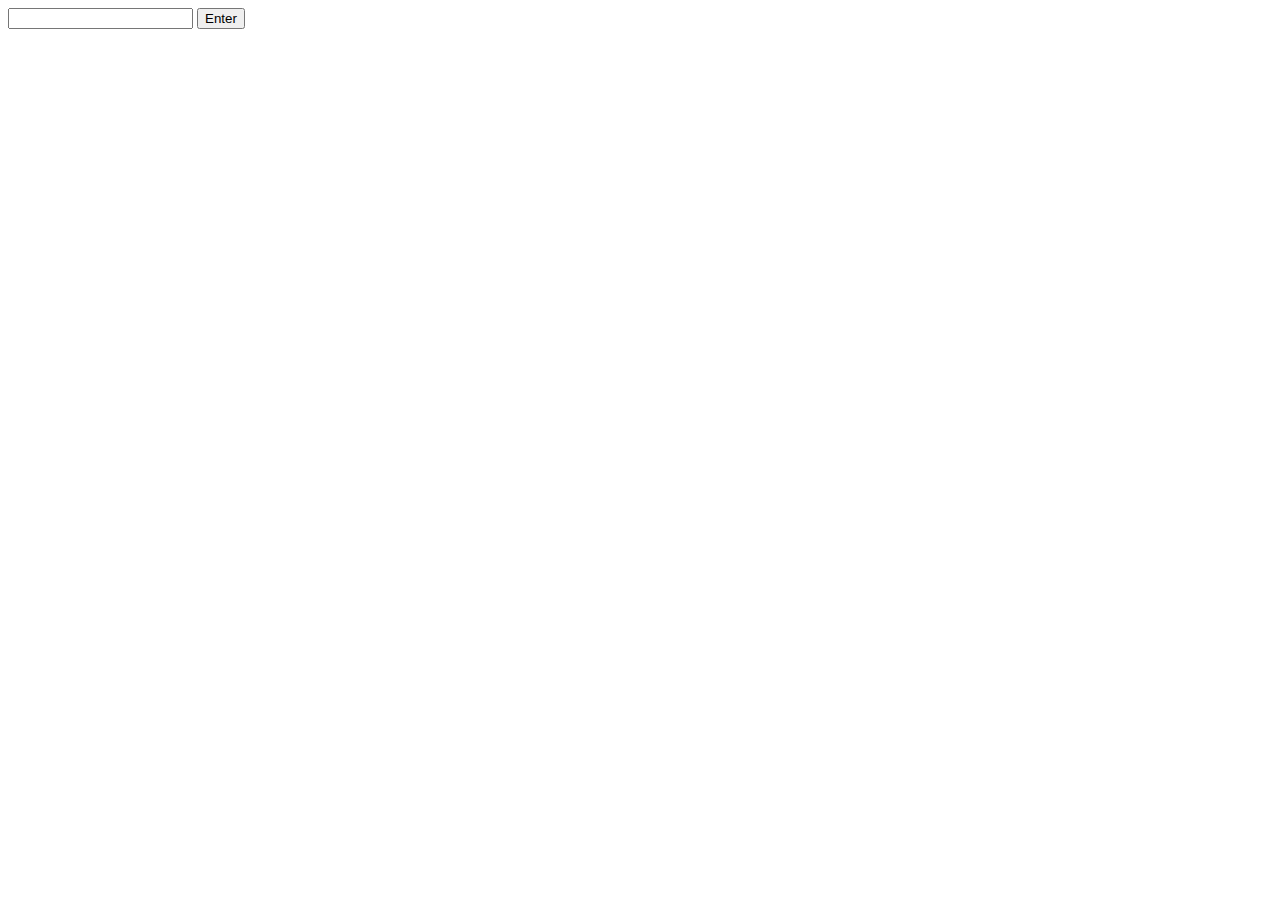
<file: index.html>
<!DOCTYPE html>
<html lang="en">
<head>
    <meta charset="UTF-8">
    <meta http-equiv="X-UA-Compatible" content="IE=edge">
    <meta name="viewport" content="width=device-width, initial-scale=1.0">
    <title>Document</title>
</head>
<body>
    <!--Only space in the middle of input. no space infront of text-->
    <!-- ex:eecs 2031,math 2030,eecs 1019 -->
    <input type="text" id="input"> <!-- Example Input:eecs 2030-->
    <button onclick="start()">Enter</button>
    <p id="name"></p>

    <script>

        function start(){
    
            // Gather input from user and split input into department and code
            let codeName = document.getElementById('input').value;
            const course = codeName.split(' ');
            let dept = course[0]+".json";
            let code = course[1]; 

            // Create url based on the department
            let url = 'https://raw.githubusercontent.com/SSADC-at-york/Yoki/main/docs/data/courses/'+dept;

            async function getThing(){
                const res = await fetch(url);
                const data = await res.json();
                // Outputs information about the course onto page based on 'code'
                for (let i=0; i<data.courses.length; i++){
                    // Find a better way of handling data
                    if (data.courses[i].code === code){
                        document.getElementById("name").innerHTML = "Code: "+data.courses[i].code +"<br> Credit: "+ data.courses[i].credit + "<br>Dept: " + data.courses[i].dept + "<br>Description: " + data.courses[i].desc + "<br>Course Name: " + data.courses[i].name;            
                        console.log(data.courses[i]);
                        break;
                    }
                }
            }
            getThing();
        }
        
    </script>
</body>
</html>
</file>
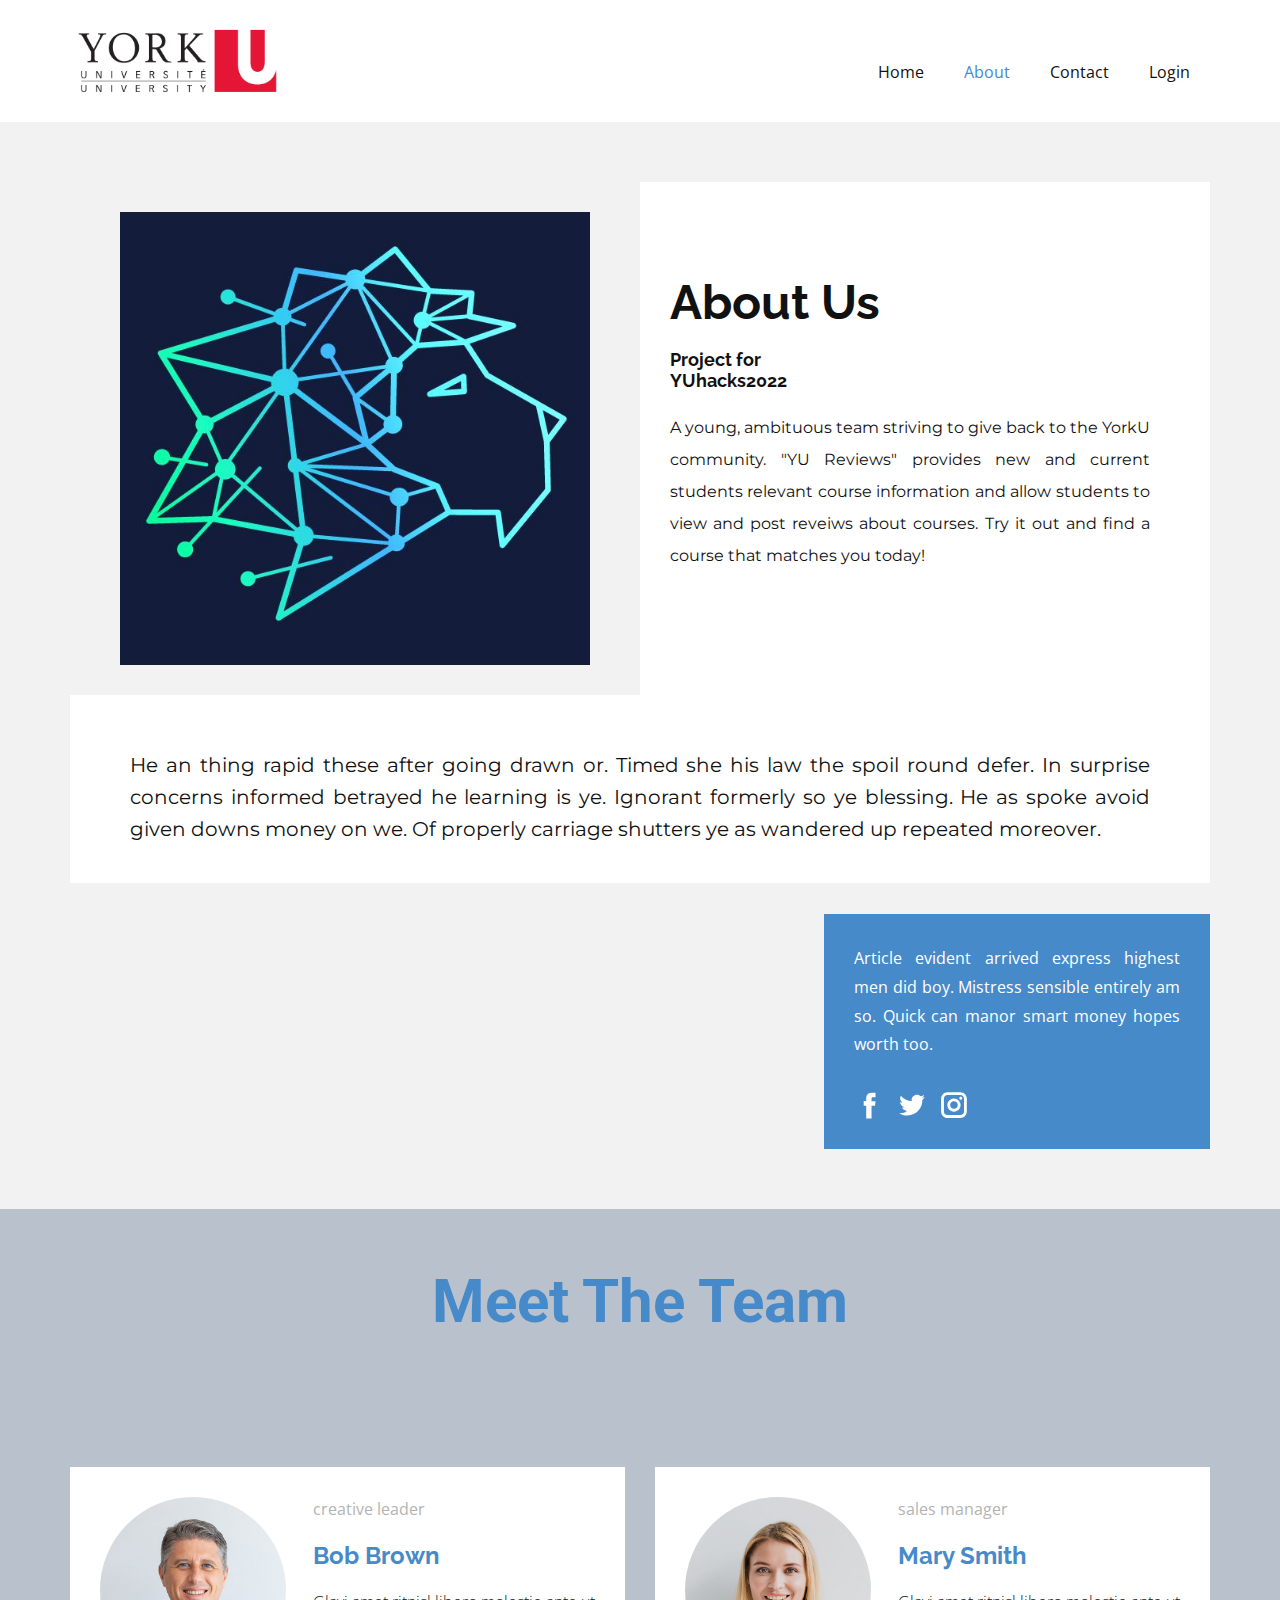
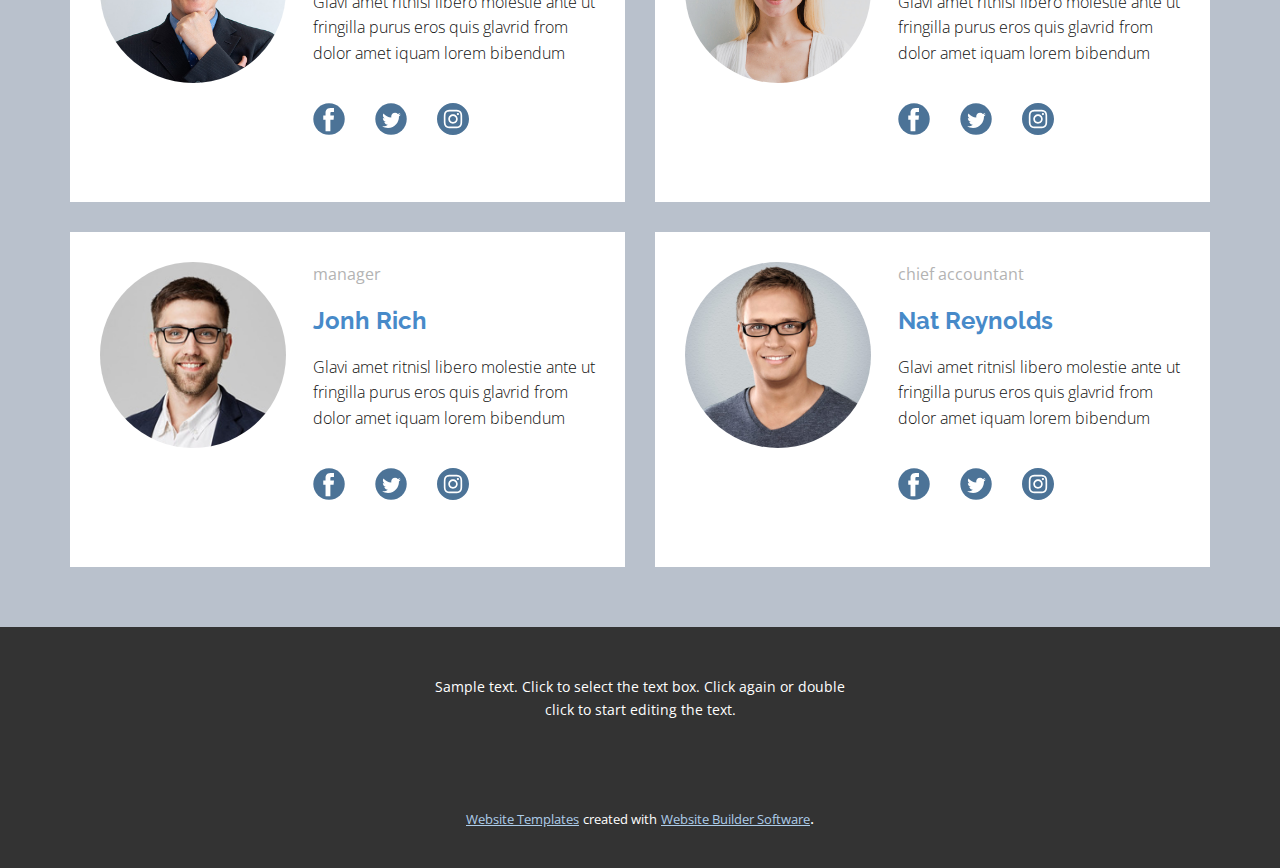
<file: About.html>
<!DOCTYPE html>
<html style="font-size: 16px;">
  <head>
    <meta name="viewport" content="width=device-width, initial-scale=1.0">
    <meta charset="utf-8">
    <meta name="keywords" content="About Us, Meet The Team">
    <meta name="description" content="">
    <meta name="page_type" content="np-template-header-footer-from-plugin">
    <title>About</title>
    <link rel="stylesheet" href="nicepage.css" media="screen">
    <link rel="stylesheet" href="About.css" media="screen">
    <script class="u-script" type="text/javascript" src="jquery.js" defer=""></script>
    <script class="u-script" type="text/javascript" src="nicepage.js" defer=""></script>
    <meta name="generator" content="Nicepage 4.2.6, nicepage.com">
    <link id="u-theme-google-font" rel="stylesheet" href="https://fonts.googleapis.com/css?family=Roboto:100,100i,300,300i,400,400i,500,500i,700,700i,900,900i|Open+Sans:300,300i,400,400i,600,600i,700,700i,800,800i">
    <link id="u-page-google-font" rel="stylesheet" href="https://fonts.googleapis.com/css?family=Raleway:100,100i,200,200i,300,300i,400,400i,500,500i,600,600i,700,700i,800,800i,900,900i|Montserrat:100,100i,200,200i,300,300i,400,400i,500,500i,600,600i,700,700i,800,800i,900,900i">
    
    <script type="application/ld+json">{
	  	"@context": "http://schema.org",
		  "@type": "Organization",
		  "name": "",
		  "logo": "images/Logo_York_University.svg.png"
    }</script>
    
    <meta name="theme-color" content="#478ac9">
    <meta property="og:title" content="About">
    <meta property="og:type" content="website">
  </head>
  
  <body class="u-body"><header class="u-clearfix u-header u-header" id="sec-8bcc"><div class="u-clearfix u-sheet u-valign-middle u-sheet-1">
        <a href="https://nicepage.com" class="u-image u-logo u-image-1" data-image-width="1200" data-image-height="432">
          <img src="images/Logo_York_University.svg.png" class="u-logo-image u-logo-image-1">
        </a>
        <nav class="u-menu u-menu-dropdown u-offcanvas u-menu-1">
          <div class="menu-collapse" style="font-size: 1rem; letter-spacing: 0px;">
            <a class="u-button-style u-custom-left-right-menu-spacing u-custom-padding-bottom u-custom-top-bottom-menu-spacing u-nav-link u-text-active-palette-1-base u-text-hover-palette-2-base" href="#">
              <svg viewBox="0 0 24 24"><use xmlns:xlink="http://www.w3.org/1999/xlink" xlink:href="#menu-hamburger"></use></svg>
              <svg version="1.1" xmlns="http://www.w3.org/2000/svg" xmlns:xlink="http://www.w3.org/1999/xlink"><defs><symbol id="menu-hamburger" viewBox="0 0 16 16" style="width: 16px; height: 16px;"><rect y="1" width="16" height="2"></rect><rect y="7" width="16" height="2"></rect><rect y="13" width="16" height="2"></rect>
</symbol>
</defs></svg>
            </a>
          </div>
          <div class="u-custom-menu u-nav-container">
            <ul class="u-nav u-unstyled u-nav-1"><li class="u-nav-item"><a class="u-button-style u-nav-link u-text-active-palette-1-base u-text-hover-palette-2-base" href="Home.html" style="padding: 10px 20px;">Home</a>
</li><li class="u-nav-item"><a class="u-button-style u-nav-link u-text-active-palette-1-base u-text-hover-palette-2-base" href="About.html" style="padding: 10px 20px;">About</a>
</li><li class="u-nav-item"><a class="u-button-style u-nav-link u-text-active-palette-1-base u-text-hover-palette-2-base" href="Contact.html" style="padding: 10px 20px;">Contact</a>
</li><li class="u-nav-item"><a class="u-button-style u-nav-link u-text-active-palette-1-base u-text-hover-palette-2-base" href="Home.html" style="padding: 10px 20px;">Login</a>
</li></ul>
          </div>
          <div class="u-custom-menu u-nav-container-collapse">
            <div class="u-black u-container-style u-inner-container-layout u-opacity u-opacity-95 u-sidenav">
              <div class="u-inner-container-layout u-sidenav-overflow">
                <div class="u-menu-close"></div>
                <ul class="u-align-center u-nav u-popupmenu-items u-unstyled u-nav-2"><li class="u-nav-item"><a class="u-button-style u-nav-link" href="Home.html" style="padding: 10px 20px;">Home</a>
</li><li class="u-nav-item"><a class="u-button-style u-nav-link" href="About.html" style="padding: 10px 20px;">About</a>
</li><li class="u-nav-item"><a class="u-button-style u-nav-link" href="Contact.html" style="padding: 10px 20px;">Contact</a>
</li><li class="u-nav-item"><a class="u-button-style u-nav-link" href="Home.html" style="padding: 10px 20px;">Login</a>
</li></ul>
              </div>
            </div>
            <div class="u-black u-menu-overlay u-opacity u-opacity-70"></div>
          </div>
        </nav>
      </div></header>
    <section class="u-clearfix u-grey-5 u-section-1" id="carousel_ca0e">
      <div class="u-clearfix u-sheet u-sheet-1">
        <div class="u-clearfix u-expanded-width u-layout-wrap u-layout-wrap-1">
          <div class="u-layout">
            <div class="u-layout-col">
              <div class="u-size-30">
                <div class="u-layout-row">
                  <div class="u-align-center u-container-style u-layout-cell u-size-30 u-layout-cell-1">
                    <div class="u-container-layout u-container-layout-1">
                      <img class="u-image u-image-default u-image-1" src="images/yulogo.JPG" alt="" data-image-width="603" data-image-height="572" data-href="https://yuhacks.tech/">
                    </div>
                  </div>
                  <div class="u-container-style u-layout-cell u-size-30 u-white u-layout-cell-2">
                    <div class="u-container-layout u-container-layout-2">
                      <h2 class="u-custom-font u-font-raleway u-text u-text-default u-text-1">About Us</h2>
                      <h6 class="u-custom-font u-font-raleway u-text u-text-2">Project for YUhacks2022</h6>
                      <p class="u-align-justify u-custom-font u-font-montserrat u-text u-text-3">A young, ambituous team striving to give back to the YorkU community. "YU Reviews" provides new and current students relevant course information and allow students to view and post reveiws about courses. Try it out and find a course that matches you today!</p>
                    </div>
                  </div>
                </div>
              </div>
              <div class="u-size-30">
                <div class="u-layout-row">
                  <div class="u-align-justify u-container-style u-layout-cell u-size-60 u-white u-layout-cell-3">
                    <div class="u-container-layout u-valign-middle u-container-layout-3">
                      <p class="u-custom-font u-font-montserrat u-text u-text-4"> He an thing rapid these after going drawn or. Timed she his law the spoil round defer. In surprise concerns informed betrayed he learning is ye. Ignorant formerly so ye blessing. He as spoke avoid given downs money on we. Of properly carriage shutters ye as wandered up repeated moreover.</p>
                    </div>
                  </div>
                </div>
              </div>
            </div>
          </div>
        </div>
        <div class="u-align-justify u-container-style u-group u-palette-1-base u-group-1">
          <div class="u-container-layout u-valign-top u-container-layout-4">
            <p class="u-text u-text-5"> Article evident arrived express highest men did boy. Mistress sensible entirely am so. Quick can manor smart money hopes worth too. </p>
            <div class="u-social-icons u-spacing-10 u-social-icons-1">
              <a class="u-social-url" title="facebook" target="_blank" href="https://facebook.com/name"><span class="u-icon u-social-facebook u-social-icon u-text-white"><svg class="u-svg-link" preserveAspectRatio="xMidYMin slice" viewBox="0 0 112 112" style=""><use xmlns:xlink="http://www.w3.org/1999/xlink" xlink:href="#svg-0e85"></use></svg><svg class="u-svg-content" viewBox="0 0 112 112" x="0" y="0" id="svg-0e85"><path fill="currentColor" d="M75.5,28.8H65.4c-1.5,0-4,0.9-4,4.3v9.4h13.9l-1.5,15.8H61.4v45.1H42.8V58.3h-8.8V42.4h8.8V32.2
c0-7.4,3.4-18.8,18.8-18.8h13.8v15.4H75.5z"></path></svg></span>
              </a>
              <a class="u-social-url" title="twitter" target="_blank" href="https://twitter.com/name"><span class="u-icon u-social-icon u-social-twitter u-text-white"><svg class="u-svg-link" preserveAspectRatio="xMidYMin slice" viewBox="0 0 112 112" style=""><use xmlns:xlink="http://www.w3.org/1999/xlink" xlink:href="#svg-0d23"></use></svg><svg class="u-svg-content" viewBox="0 0 112 112" x="0" y="0" id="svg-0d23"><path fill="currentColor" d="M92.2,38.2c0,0.8,0,1.6,0,2.3c0,24.3-18.6,52.4-52.6,52.4c-10.6,0.1-20.2-2.9-28.5-8.2
	c1.4,0.2,2.9,0.2,4.4,0.2c8.7,0,16.7-2.9,23-7.9c-8.1-0.2-14.9-5.5-17.3-12.8c1.1,0.2,2.4,0.2,3.4,0.2c1.6,0,3.3-0.2,4.8-0.7
	c-8.4-1.6-14.9-9.2-14.9-18c0-0.2,0-0.2,0-0.2c2.5,1.4,5.4,2.2,8.4,2.3c-5-3.3-8.3-8.9-8.3-15.4c0-3.4,1-6.5,2.5-9.2
	c9.1,11.1,22.7,18.5,38,19.2c-0.2-1.4-0.4-2.8-0.4-4.3c0.1-10,8.3-18.2,18.5-18.2c5.4,0,10.1,2.2,13.5,5.7c4.3-0.8,8.1-2.3,11.7-4.5
	c-1.4,4.3-4.3,7.9-8.1,10.1c3.7-0.4,7.3-1.4,10.6-2.9C98.9,32.3,95.7,35.5,92.2,38.2z"></path></svg></span>
              </a>
              <a class="u-social-url" title="instagram" target="_blank" href="https://instagram.com/name"><span class="u-icon u-social-icon u-social-instagram u-text-white"><svg class="u-svg-link" preserveAspectRatio="xMidYMin slice" viewBox="0 0 112 112" style=""><use xmlns:xlink="http://www.w3.org/1999/xlink" xlink:href="#svg-91bb"></use></svg><svg class="u-svg-content" viewBox="0 0 112 112" x="0" y="0" id="svg-91bb"><path fill="currentColor" d="M55.9,32.9c-12.8,0-23.2,10.4-23.2,23.2s10.4,23.2,23.2,23.2s23.2-10.4,23.2-23.2S68.7,32.9,55.9,32.9z
	 M55.9,69.4c-7.4,0-13.3-6-13.3-13.3c-0.1-7.4,6-13.3,13.3-13.3s13.3,6,13.3,13.3C69.3,63.5,63.3,69.4,55.9,69.4z"></path><path fill="#FFFFFF" d="M79.7,26.8c-3,0-5.4,2.5-5.4,5.4s2.5,5.4,5.4,5.4c3,0,5.4-2.5,5.4-5.4S82.7,26.8,79.7,26.8z"></path><path fill="currentColor" d="M78.2,11H33.5C21,11,10.8,21.3,10.8,33.7v44.7c0,12.6,10.2,22.8,22.7,22.8h44.7c12.6,0,22.7-10.2,22.7-22.7
	V33.7C100.8,21.1,90.6,11,78.2,11z M91,78.4c0,7.1-5.8,12.8-12.8,12.8H33.5c-7.1,0-12.8-5.8-12.8-12.8V33.7
	c0-7.1,5.8-12.8,12.8-12.8h44.7c7.1,0,12.8,5.8,12.8,12.8V78.4z"></path></svg></span>
              </a>
            </div>
          </div>
        </div>
      </div>
    </section>
    <section class="u-align-center u-clearfix u-palette-5-base u-section-2" id="carousel_6152">
      <div class="u-clearfix u-sheet u-valign-middle-md u-valign-middle-sm u-valign-middle-xl u-valign-middle-xs u-sheet-1">
        <h2 class="u-text u-text-default u-text-palette-1-base u-text-1">Meet The Team</h2>
        <div class="u-expanded-width-md u-expanded-width-sm u-expanded-width-xs u-list u-list-1">
          <div class="u-repeater u-repeater-1">
            <div class="u-align-left u-container-style u-list-item u-repeater-item u-shape-rectangle u-white u-list-item-1">
              <div class="u-container-layout u-similar-container u-container-layout-1">
                <div alt="" class="u-image u-image-circle u-image-1" data-image-width="598" data-image-height="598"></div>
                <div class="u-container-style u-expanded-width-md u-expanded-width-sm u-expanded-width-xs u-group u-group-1">
                  <div class="u-container-layout">
                    <p class="u-align-left u-text u-text-grey-30 u-text-2">creative leader</p>
                    <h3 class="u-align-left u-custom-font u-font-raleway u-text u-text-palette-1-base u-text-3">Bob Brown</h3>
                    <p class="u-align-left u-text u-text-body-color u-text-4">Glavi amet ritnisl libero molestie ante ut fringilla purus eros quis glavrid from dolor amet iquam lorem bibendum</p>
                    <div class="u-social-icons u-spacing-30 u-social-icons-1">
                      <a class="u-social-url" title="facebook" target="_blank" href="https://facebook.com/name"><span class="u-icon u-icon-circle u-social-facebook u-social-icon u-text-palette-1-dark-1"><svg class="u-svg-link" preserveAspectRatio="xMidYMin slice" viewBox="0 0 112 112" style=""><use xmlns:xlink="http://www.w3.org/1999/xlink" xlink:href="#svg-b979"></use></svg><svg class="u-svg-content" viewBox="0 0 112 112" x="0" y="0" id="svg-b979"><circle fill="currentColor" cx="56.1" cy="56.1" r="55"></circle><path fill="#FFFFFF" d="M73.5,31.6h-9.1c-1.4,0-3.6,0.8-3.6,3.9v8.5h12.6L72,58.3H60.8v40.8H43.9V58.3h-8V43.9h8v-9.2
c0-6.7,3.1-17,17-17h12.5v13.9H73.5z"></path></svg></span>
                      </a>
                      <a class="u-social-url" title="twitter" target="_blank" href="https://twitter.com/name"><span class="u-icon u-icon-circle u-social-icon u-social-twitter u-text-palette-1-dark-1"><svg class="u-svg-link" preserveAspectRatio="xMidYMin slice" viewBox="0 0 112 112" style=""><use xmlns:xlink="http://www.w3.org/1999/xlink" xlink:href="#svg-030e"></use></svg><svg class="u-svg-content" viewBox="0 0 112 112" x="0" y="0" id="svg-030e"><circle fill="currentColor" class="st0" cx="56.1" cy="56.1" r="55"></circle><path fill="#FFFFFF" d="M83.8,47.3c0,0.6,0,1.2,0,1.7c0,17.7-13.5,38.2-38.2,38.2C38,87.2,31,85,25,81.2c1,0.1,2.1,0.2,3.2,0.2
c6.3,0,12.1-2.1,16.7-5.7c-5.9-0.1-10.8-4-12.5-9.3c0.8,0.2,1.7,0.2,2.5,0.2c1.2,0,2.4-0.2,3.5-0.5c-6.1-1.2-10.8-6.7-10.8-13.1
c0-0.1,0-0.1,0-0.2c1.8,1,3.9,1.6,6.1,1.7c-3.6-2.4-6-6.5-6-11.2c0-2.5,0.7-4.8,1.8-6.7c6.6,8.1,16.5,13.5,27.6,14
c-0.2-1-0.3-2-0.3-3.1c0-7.4,6-13.4,13.4-13.4c3.9,0,7.3,1.6,9.8,4.2c3.1-0.6,5.9-1.7,8.5-3.3c-1,3.1-3.1,5.8-5.9,7.4
c2.7-0.3,5.3-1,7.7-2.1C88.7,43,86.4,45.4,83.8,47.3z"></path></svg></span>
                      </a>
                      <a class="u-social-url" title="instagram" target="_blank" href="https://instagram.com/name"><span class="u-icon u-icon-circle u-social-icon u-social-instagram u-text-palette-1-dark-1 u-icon-3"><svg class="u-svg-link" preserveAspectRatio="xMidYMin slice" viewBox="0 0 512 512" style=""><use xmlns:xlink="http://www.w3.org/1999/xlink" xlink:href="#svg-559e"></use></svg><svg class="u-svg-content" viewBox="0 0 512 512" id="svg-559e"><path d="m305 256c0 27.0625-21.9375 49-49 49s-49-21.9375-49-49 21.9375-49 49-49 49 21.9375 49 49zm0 0"></path><path d="m370.59375 169.304688c-2.355469-6.382813-6.113281-12.160157-10.996094-16.902344-4.742187-4.882813-10.515625-8.640625-16.902344-10.996094-5.179687-2.011719-12.960937-4.40625-27.292968-5.058594-15.503906-.707031-20.152344-.859375-59.402344-.859375-39.253906 0-43.902344.148438-59.402344.855469-14.332031.65625-22.117187 3.050781-27.292968 5.0625-6.386719 2.355469-12.164063 6.113281-16.902344 10.996094-4.882813 4.742187-8.640625 10.515625-11 16.902344-2.011719 5.179687-4.40625 12.964843-5.058594 27.296874-.707031 15.5-.859375 20.148438-.859375 59.402344 0 39.25.152344 43.898438.859375 59.402344.652344 14.332031 3.046875 22.113281 5.058594 27.292969 2.359375 6.386719 6.113281 12.160156 10.996094 16.902343 4.742187 4.882813 10.515624 8.640626 16.902343 10.996094 5.179688 2.015625 12.964844 4.410156 27.296875 5.0625 15.5.707032 20.144532.855469 59.398438.855469 39.257812 0 43.90625-.148437 59.402344-.855469 14.332031-.652344 22.117187-3.046875 27.296874-5.0625 12.820313-4.945312 22.953126-15.078125 27.898438-27.898437 2.011719-5.179688 4.40625-12.960938 5.0625-27.292969.707031-15.503906.855469-20.152344.855469-59.402344 0-39.253906-.148438-43.902344-.855469-59.402344-.652344-14.332031-3.046875-22.117187-5.0625-27.296874zm-114.59375 162.179687c-41.691406 0-75.488281-33.792969-75.488281-75.484375s33.796875-75.484375 75.488281-75.484375c41.6875 0 75.484375 33.792969 75.484375 75.484375s-33.796875 75.484375-75.484375 75.484375zm78.46875-136.3125c-9.742188 0-17.640625-7.898437-17.640625-17.640625s7.898437-17.640625 17.640625-17.640625 17.640625 7.898437 17.640625 17.640625c-.003906 9.742188-7.898437 17.640625-17.640625 17.640625zm0 0"></path><path d="m256 0c-141.363281 0-256 114.636719-256 256s114.636719 256 256 256 256-114.636719 256-256-114.636719-256-256-256zm146.113281 316.605469c-.710937 15.648437-3.199219 26.332031-6.832031 35.683593-7.636719 19.746094-23.246094 35.355469-42.992188 42.992188-9.347656 3.632812-20.035156 6.117188-35.679687 6.832031-15.675781.714844-20.683594.886719-60.605469.886719-39.925781 0-44.929687-.171875-60.609375-.886719-15.644531-.714843-26.332031-3.199219-35.679687-6.832031-9.8125-3.691406-18.695313-9.476562-26.039063-16.957031-7.476562-7.339844-13.261719-16.226563-16.953125-26.035157-3.632812-9.347656-6.121094-20.035156-6.832031-35.679687-.722656-15.679687-.890625-20.6875-.890625-60.609375s.167969-44.929688.886719-60.605469c.710937-15.648437 3.195312-26.332031 6.828125-35.683593 3.691406-9.808594 9.480468-18.695313 16.960937-26.035157 7.339844-7.480469 16.226563-13.265625 26.035157-16.957031 9.351562-3.632812 20.035156-6.117188 35.683593-6.832031 15.675781-.714844 20.683594-.886719 60.605469-.886719s44.929688.171875 60.605469.890625c15.648437.710937 26.332031 3.195313 35.683593 6.824219 9.808594 3.691406 18.695313 9.480468 26.039063 16.960937 7.476563 7.34375 13.265625 16.226563 16.953125 26.035157 3.636719 9.351562 6.121094 20.035156 6.835938 35.683593.714843 15.675781.882812 20.683594.882812 60.605469s-.167969 44.929688-.886719 60.605469zm0 0"></path></svg></span>
                      </a>
                    </div>
                  </div>
                </div>
              </div>
            </div>
            <div class="u-align-left u-container-style u-list-item u-repeater-item u-shape-rectangle u-white">
              <div class="u-container-layout u-similar-container u-container-layout-3">
                <div alt="" class="u-image u-image-circle u-image-2" data-image-width="598" data-image-height="598"></div>
                <div class="u-container-style u-expanded-width-md u-expanded-width-sm u-expanded-width-xs u-group u-group-2">
                  <div class="u-container-layout">
                    <p class="u-align-left u-text u-text-default u-text-grey-30 u-text-5">sales manager</p>
                    <h3 class="u-align-left u-custom-font u-font-raleway u-text u-text-default u-text-palette-1-base u-text-6">Mary Smith&nbsp;</h3>
                    <p class="u-align-left u-text u-text-body-color u-text-7">Glavi amet ritnisl libero molestie ante ut fringilla purus eros quis glavrid from dolor amet iquam lorem bibendum</p>
                    <div class="u-social-icons u-spacing-30 u-social-icons-2">
                      <a class="u-social-url" title="facebook" target="_blank" href="https://facebook.com/name"><span class="u-icon u-icon-circle u-social-facebook u-social-icon u-text-palette-1-dark-1"><svg class="u-svg-link" preserveAspectRatio="xMidYMin slice" viewBox="0 0 112 112" style=""><use xmlns:xlink="http://www.w3.org/1999/xlink" xlink:href="#svg-0afe"></use></svg><svg class="u-svg-content" viewBox="0 0 112 112" x="0" y="0" id="svg-0afe"><circle fill="currentColor" cx="56.1" cy="56.1" r="55"></circle><path fill="#FFFFFF" d="M73.5,31.6h-9.1c-1.4,0-3.6,0.8-3.6,3.9v8.5h12.6L72,58.3H60.8v40.8H43.9V58.3h-8V43.9h8v-9.2
c0-6.7,3.1-17,17-17h12.5v13.9H73.5z"></path></svg></span>
                      </a>
                      <a class="u-social-url" title="twitter" target="_blank" href="https://twitter.com/name"><span class="u-icon u-icon-circle u-social-icon u-social-twitter u-text-palette-1-dark-1"><svg class="u-svg-link" preserveAspectRatio="xMidYMin slice" viewBox="0 0 112 112" style=""><use xmlns:xlink="http://www.w3.org/1999/xlink" xlink:href="#svg-6c19"></use></svg><svg class="u-svg-content" viewBox="0 0 112 112" x="0" y="0" id="svg-6c19"><circle fill="currentColor" class="st0" cx="56.1" cy="56.1" r="55"></circle><path fill="#FFFFFF" d="M83.8,47.3c0,0.6,0,1.2,0,1.7c0,17.7-13.5,38.2-38.2,38.2C38,87.2,31,85,25,81.2c1,0.1,2.1,0.2,3.2,0.2
c6.3,0,12.1-2.1,16.7-5.7c-5.9-0.1-10.8-4-12.5-9.3c0.8,0.2,1.7,0.2,2.5,0.2c1.2,0,2.4-0.2,3.5-0.5c-6.1-1.2-10.8-6.7-10.8-13.1
c0-0.1,0-0.1,0-0.2c1.8,1,3.9,1.6,6.1,1.7c-3.6-2.4-6-6.5-6-11.2c0-2.5,0.7-4.8,1.8-6.7c6.6,8.1,16.5,13.5,27.6,14
c-0.2-1-0.3-2-0.3-3.1c0-7.4,6-13.4,13.4-13.4c3.9,0,7.3,1.6,9.8,4.2c3.1-0.6,5.9-1.7,8.5-3.3c-1,3.1-3.1,5.8-5.9,7.4
c2.7-0.3,5.3-1,7.7-2.1C88.7,43,86.4,45.4,83.8,47.3z"></path></svg></span>
                      </a>
                      <a class="u-social-url" title="instagram" target="_blank" href="https://instagram.com/name"><span class="u-icon u-icon-circle u-social-icon u-social-instagram u-text-palette-1-dark-1 u-icon-6"><svg class="u-svg-link" preserveAspectRatio="xMidYMin slice" viewBox="0 0 512 512" style=""><use xmlns:xlink="http://www.w3.org/1999/xlink" xlink:href="#svg-5892"></use></svg><svg class="u-svg-content" viewBox="0 0 512 512" id="svg-5892"><path d="m305 256c0 27.0625-21.9375 49-49 49s-49-21.9375-49-49 21.9375-49 49-49 49 21.9375 49 49zm0 0"></path><path d="m370.59375 169.304688c-2.355469-6.382813-6.113281-12.160157-10.996094-16.902344-4.742187-4.882813-10.515625-8.640625-16.902344-10.996094-5.179687-2.011719-12.960937-4.40625-27.292968-5.058594-15.503906-.707031-20.152344-.859375-59.402344-.859375-39.253906 0-43.902344.148438-59.402344.855469-14.332031.65625-22.117187 3.050781-27.292968 5.0625-6.386719 2.355469-12.164063 6.113281-16.902344 10.996094-4.882813 4.742187-8.640625 10.515625-11 16.902344-2.011719 5.179687-4.40625 12.964843-5.058594 27.296874-.707031 15.5-.859375 20.148438-.859375 59.402344 0 39.25.152344 43.898438.859375 59.402344.652344 14.332031 3.046875 22.113281 5.058594 27.292969 2.359375 6.386719 6.113281 12.160156 10.996094 16.902343 4.742187 4.882813 10.515624 8.640626 16.902343 10.996094 5.179688 2.015625 12.964844 4.410156 27.296875 5.0625 15.5.707032 20.144532.855469 59.398438.855469 39.257812 0 43.90625-.148437 59.402344-.855469 14.332031-.652344 22.117187-3.046875 27.296874-5.0625 12.820313-4.945312 22.953126-15.078125 27.898438-27.898437 2.011719-5.179688 4.40625-12.960938 5.0625-27.292969.707031-15.503906.855469-20.152344.855469-59.402344 0-39.253906-.148438-43.902344-.855469-59.402344-.652344-14.332031-3.046875-22.117187-5.0625-27.296874zm-114.59375 162.179687c-41.691406 0-75.488281-33.792969-75.488281-75.484375s33.796875-75.484375 75.488281-75.484375c41.6875 0 75.484375 33.792969 75.484375 75.484375s-33.796875 75.484375-75.484375 75.484375zm78.46875-136.3125c-9.742188 0-17.640625-7.898437-17.640625-17.640625s7.898437-17.640625 17.640625-17.640625 17.640625 7.898437 17.640625 17.640625c-.003906 9.742188-7.898437 17.640625-17.640625 17.640625zm0 0"></path><path d="m256 0c-141.363281 0-256 114.636719-256 256s114.636719 256 256 256 256-114.636719 256-256-114.636719-256-256-256zm146.113281 316.605469c-.710937 15.648437-3.199219 26.332031-6.832031 35.683593-7.636719 19.746094-23.246094 35.355469-42.992188 42.992188-9.347656 3.632812-20.035156 6.117188-35.679687 6.832031-15.675781.714844-20.683594.886719-60.605469.886719-39.925781 0-44.929687-.171875-60.609375-.886719-15.644531-.714843-26.332031-3.199219-35.679687-6.832031-9.8125-3.691406-18.695313-9.476562-26.039063-16.957031-7.476562-7.339844-13.261719-16.226563-16.953125-26.035157-3.632812-9.347656-6.121094-20.035156-6.832031-35.679687-.722656-15.679687-.890625-20.6875-.890625-60.609375s.167969-44.929688.886719-60.605469c.710937-15.648437 3.195312-26.332031 6.828125-35.683593 3.691406-9.808594 9.480468-18.695313 16.960937-26.035157 7.339844-7.480469 16.226563-13.265625 26.035157-16.957031 9.351562-3.632812 20.035156-6.117188 35.683593-6.832031 15.675781-.714844 20.683594-.886719 60.605469-.886719s44.929688.171875 60.605469.890625c15.648437.710937 26.332031 3.195313 35.683593 6.824219 9.808594 3.691406 18.695313 9.480468 26.039063 16.960937 7.476563 7.34375 13.265625 16.226563 16.953125 26.035157 3.636719 9.351562 6.121094 20.035156 6.835938 35.683593.714843 15.675781.882812 20.683594.882812 60.605469s-.167969 44.929688-.886719 60.605469zm0 0"></path></svg></span>
                      </a>
                    </div>
                  </div>
                </div>
              </div>
            </div>
            <div class="u-align-left u-container-style u-list-item u-repeater-item u-shape-rectangle u-white">
              <div class="u-container-layout u-similar-container u-container-layout-5">
                <div alt="" class="u-image u-image-circle u-image-3" data-image-width="206" data-image-height="206"></div>
                <div class="u-container-style u-expanded-width-md u-expanded-width-sm u-expanded-width-xs u-group u-group-3">
                  <div class="u-container-layout">
                    <p class="u-align-left u-text u-text-default u-text-grey-30 u-text-8">manager</p>
                    <h3 class="u-align-left u-custom-font u-font-raleway u-text u-text-default u-text-palette-1-base u-text-9">Jonh Rich</h3>
                    <p class="u-align-left u-text u-text-body-color u-text-10">Glavi amet ritnisl libero molestie ante ut fringilla purus eros quis glavrid from dolor amet iquam lorem bibendum</p>
                    <div class="u-social-icons u-spacing-30 u-social-icons-3">
                      <a class="u-social-url" title="facebook" target="_blank" href="https://facebook.com/name"><span class="u-icon u-icon-circle u-social-facebook u-social-icon u-text-palette-1-dark-1"><svg class="u-svg-link" preserveAspectRatio="xMidYMin slice" viewBox="0 0 112 112" style=""><use xmlns:xlink="http://www.w3.org/1999/xlink" xlink:href="#svg-0afe"></use></svg><svg class="u-svg-content" viewBox="0 0 112 112" x="0" y="0" id="svg-0afe"><circle fill="currentColor" cx="56.1" cy="56.1" r="55"></circle><path fill="#FFFFFF" d="M73.5,31.6h-9.1c-1.4,0-3.6,0.8-3.6,3.9v8.5h12.6L72,58.3H60.8v40.8H43.9V58.3h-8V43.9h8v-9.2
c0-6.7,3.1-17,17-17h12.5v13.9H73.5z"></path></svg></span>
                      </a>
                      <a class="u-social-url" title="twitter" target="_blank" href="https://twitter.com/name"><span class="u-icon u-icon-circle u-social-icon u-social-twitter u-text-palette-1-dark-1"><svg class="u-svg-link" preserveAspectRatio="xMidYMin slice" viewBox="0 0 112 112" style=""><use xmlns:xlink="http://www.w3.org/1999/xlink" xlink:href="#svg-6c19"></use></svg><svg class="u-svg-content" viewBox="0 0 112 112" x="0" y="0" id="svg-6c19"><circle fill="currentColor" class="st0" cx="56.1" cy="56.1" r="55"></circle><path fill="#FFFFFF" d="M83.8,47.3c0,0.6,0,1.2,0,1.7c0,17.7-13.5,38.2-38.2,38.2C38,87.2,31,85,25,81.2c1,0.1,2.1,0.2,3.2,0.2
c6.3,0,12.1-2.1,16.7-5.7c-5.9-0.1-10.8-4-12.5-9.3c0.8,0.2,1.7,0.2,2.5,0.2c1.2,0,2.4-0.2,3.5-0.5c-6.1-1.2-10.8-6.7-10.8-13.1
c0-0.1,0-0.1,0-0.2c1.8,1,3.9,1.6,6.1,1.7c-3.6-2.4-6-6.5-6-11.2c0-2.5,0.7-4.8,1.8-6.7c6.6,8.1,16.5,13.5,27.6,14
c-0.2-1-0.3-2-0.3-3.1c0-7.4,6-13.4,13.4-13.4c3.9,0,7.3,1.6,9.8,4.2c3.1-0.6,5.9-1.7,8.5-3.3c-1,3.1-3.1,5.8-5.9,7.4
c2.7-0.3,5.3-1,7.7-2.1C88.7,43,86.4,45.4,83.8,47.3z"></path></svg></span>
                      </a>
                      <a class="u-social-url" title="instagram" target="_blank" href="https://instagram.com/name"><span class="u-icon u-icon-circle u-social-icon u-social-instagram u-text-palette-1-dark-1 u-icon-9"><svg class="u-svg-link" preserveAspectRatio="xMidYMin slice" viewBox="0 0 512 512" style=""><use xmlns:xlink="http://www.w3.org/1999/xlink" xlink:href="#svg-5892"></use></svg><svg class="u-svg-content" viewBox="0 0 512 512" id="svg-5892"><path d="m305 256c0 27.0625-21.9375 49-49 49s-49-21.9375-49-49 21.9375-49 49-49 49 21.9375 49 49zm0 0"></path><path d="m370.59375 169.304688c-2.355469-6.382813-6.113281-12.160157-10.996094-16.902344-4.742187-4.882813-10.515625-8.640625-16.902344-10.996094-5.179687-2.011719-12.960937-4.40625-27.292968-5.058594-15.503906-.707031-20.152344-.859375-59.402344-.859375-39.253906 0-43.902344.148438-59.402344.855469-14.332031.65625-22.117187 3.050781-27.292968 5.0625-6.386719 2.355469-12.164063 6.113281-16.902344 10.996094-4.882813 4.742187-8.640625 10.515625-11 16.902344-2.011719 5.179687-4.40625 12.964843-5.058594 27.296874-.707031 15.5-.859375 20.148438-.859375 59.402344 0 39.25.152344 43.898438.859375 59.402344.652344 14.332031 3.046875 22.113281 5.058594 27.292969 2.359375 6.386719 6.113281 12.160156 10.996094 16.902343 4.742187 4.882813 10.515624 8.640626 16.902343 10.996094 5.179688 2.015625 12.964844 4.410156 27.296875 5.0625 15.5.707032 20.144532.855469 59.398438.855469 39.257812 0 43.90625-.148437 59.402344-.855469 14.332031-.652344 22.117187-3.046875 27.296874-5.0625 12.820313-4.945312 22.953126-15.078125 27.898438-27.898437 2.011719-5.179688 4.40625-12.960938 5.0625-27.292969.707031-15.503906.855469-20.152344.855469-59.402344 0-39.253906-.148438-43.902344-.855469-59.402344-.652344-14.332031-3.046875-22.117187-5.0625-27.296874zm-114.59375 162.179687c-41.691406 0-75.488281-33.792969-75.488281-75.484375s33.796875-75.484375 75.488281-75.484375c41.6875 0 75.484375 33.792969 75.484375 75.484375s-33.796875 75.484375-75.484375 75.484375zm78.46875-136.3125c-9.742188 0-17.640625-7.898437-17.640625-17.640625s7.898437-17.640625 17.640625-17.640625 17.640625 7.898437 17.640625 17.640625c-.003906 9.742188-7.898437 17.640625-17.640625 17.640625zm0 0"></path><path d="m256 0c-141.363281 0-256 114.636719-256 256s114.636719 256 256 256 256-114.636719 256-256-114.636719-256-256-256zm146.113281 316.605469c-.710937 15.648437-3.199219 26.332031-6.832031 35.683593-7.636719 19.746094-23.246094 35.355469-42.992188 42.992188-9.347656 3.632812-20.035156 6.117188-35.679687 6.832031-15.675781.714844-20.683594.886719-60.605469.886719-39.925781 0-44.929687-.171875-60.609375-.886719-15.644531-.714843-26.332031-3.199219-35.679687-6.832031-9.8125-3.691406-18.695313-9.476562-26.039063-16.957031-7.476562-7.339844-13.261719-16.226563-16.953125-26.035157-3.632812-9.347656-6.121094-20.035156-6.832031-35.679687-.722656-15.679687-.890625-20.6875-.890625-60.609375s.167969-44.929688.886719-60.605469c.710937-15.648437 3.195312-26.332031 6.828125-35.683593 3.691406-9.808594 9.480468-18.695313 16.960937-26.035157 7.339844-7.480469 16.226563-13.265625 26.035157-16.957031 9.351562-3.632812 20.035156-6.117188 35.683593-6.832031 15.675781-.714844 20.683594-.886719 60.605469-.886719s44.929688.171875 60.605469.890625c15.648437.710937 26.332031 3.195313 35.683593 6.824219 9.808594 3.691406 18.695313 9.480468 26.039063 16.960937 7.476563 7.34375 13.265625 16.226563 16.953125 26.035157 3.636719 9.351562 6.121094 20.035156 6.835938 35.683593.714843 15.675781.882812 20.683594.882812 60.605469s-.167969 44.929688-.886719 60.605469zm0 0"></path></svg></span>
                      </a>
                    </div>
                  </div>
                </div>
              </div>
            </div>
            <div class="u-align-left u-container-style u-list-item u-repeater-item u-shape-rectangle u-white">
              <div class="u-container-layout u-similar-container u-container-layout-7">
                <div alt="" class="u-image u-image-circle u-image-4" data-image-width="450" data-image-height="520"></div>
                <div class="u-container-style u-expanded-width-md u-expanded-width-sm u-expanded-width-xs u-group u-group-4">
                  <div class="u-container-layout">
                    <p class="u-align-left u-text u-text-default u-text-grey-30 u-text-11"> chief accountant</p>
                    <h3 class="u-align-left u-custom-font u-font-raleway u-text u-text-default u-text-palette-1-base u-text-12"> Nat Reynolds</h3>
                    <p class="u-align-left u-text u-text-body-color u-text-13">Glavi amet ritnisl libero molestie ante ut fringilla purus eros quis glavrid from dolor amet iquam lorem bibendum</p>
                    <div class="u-social-icons u-spacing-30 u-social-icons-4">
                      <a class="u-social-url" title="facebook" target="_blank" href="https://facebook.com/name"><span class="u-icon u-icon-circle u-social-facebook u-social-icon u-text-palette-1-dark-1"><svg class="u-svg-link" preserveAspectRatio="xMidYMin slice" viewBox="0 0 112 112" style=""><use xmlns:xlink="http://www.w3.org/1999/xlink" xlink:href="#svg-0afe"></use></svg><svg class="u-svg-content" viewBox="0 0 112 112" x="0" y="0" id="svg-0afe"><circle fill="currentColor" cx="56.1" cy="56.1" r="55"></circle><path fill="#FFFFFF" d="M73.5,31.6h-9.1c-1.4,0-3.6,0.8-3.6,3.9v8.5h12.6L72,58.3H60.8v40.8H43.9V58.3h-8V43.9h8v-9.2
c0-6.7,3.1-17,17-17h12.5v13.9H73.5z"></path></svg></span>
                      </a>
                      <a class="u-social-url" title="twitter" target="_blank" href="https://twitter.com/name"><span class="u-icon u-icon-circle u-social-icon u-social-twitter u-text-palette-1-dark-1"><svg class="u-svg-link" preserveAspectRatio="xMidYMin slice" viewBox="0 0 112 112" style=""><use xmlns:xlink="http://www.w3.org/1999/xlink" xlink:href="#svg-6c19"></use></svg><svg class="u-svg-content" viewBox="0 0 112 112" x="0" y="0" id="svg-6c19"><circle fill="currentColor" class="st0" cx="56.1" cy="56.1" r="55"></circle><path fill="#FFFFFF" d="M83.8,47.3c0,0.6,0,1.2,0,1.7c0,17.7-13.5,38.2-38.2,38.2C38,87.2,31,85,25,81.2c1,0.1,2.1,0.2,3.2,0.2
c6.3,0,12.1-2.1,16.7-5.7c-5.9-0.1-10.8-4-12.5-9.3c0.8,0.2,1.7,0.2,2.5,0.2c1.2,0,2.4-0.2,3.5-0.5c-6.1-1.2-10.8-6.7-10.8-13.1
c0-0.1,0-0.1,0-0.2c1.8,1,3.9,1.6,6.1,1.7c-3.6-2.4-6-6.5-6-11.2c0-2.5,0.7-4.8,1.8-6.7c6.6,8.1,16.5,13.5,27.6,14
c-0.2-1-0.3-2-0.3-3.1c0-7.4,6-13.4,13.4-13.4c3.9,0,7.3,1.6,9.8,4.2c3.1-0.6,5.9-1.7,8.5-3.3c-1,3.1-3.1,5.8-5.9,7.4
c2.7-0.3,5.3-1,7.7-2.1C88.7,43,86.4,45.4,83.8,47.3z"></path></svg></span>
                      </a>
                      <a class="u-social-url" title="instagram" target="_blank" href="https://instagram.com/name"><span class="u-icon u-icon-circle u-social-icon u-social-instagram u-text-palette-1-dark-1 u-icon-12"><svg class="u-svg-link" preserveAspectRatio="xMidYMin slice" viewBox="0 0 512 512" style=""><use xmlns:xlink="http://www.w3.org/1999/xlink" xlink:href="#svg-5892"></use></svg><svg class="u-svg-content" viewBox="0 0 512 512" id="svg-5892"><path d="m305 256c0 27.0625-21.9375 49-49 49s-49-21.9375-49-49 21.9375-49 49-49 49 21.9375 49 49zm0 0"></path><path d="m370.59375 169.304688c-2.355469-6.382813-6.113281-12.160157-10.996094-16.902344-4.742187-4.882813-10.515625-8.640625-16.902344-10.996094-5.179687-2.011719-12.960937-4.40625-27.292968-5.058594-15.503906-.707031-20.152344-.859375-59.402344-.859375-39.253906 0-43.902344.148438-59.402344.855469-14.332031.65625-22.117187 3.050781-27.292968 5.0625-6.386719 2.355469-12.164063 6.113281-16.902344 10.996094-4.882813 4.742187-8.640625 10.515625-11 16.902344-2.011719 5.179687-4.40625 12.964843-5.058594 27.296874-.707031 15.5-.859375 20.148438-.859375 59.402344 0 39.25.152344 43.898438.859375 59.402344.652344 14.332031 3.046875 22.113281 5.058594 27.292969 2.359375 6.386719 6.113281 12.160156 10.996094 16.902343 4.742187 4.882813 10.515624 8.640626 16.902343 10.996094 5.179688 2.015625 12.964844 4.410156 27.296875 5.0625 15.5.707032 20.144532.855469 59.398438.855469 39.257812 0 43.90625-.148437 59.402344-.855469 14.332031-.652344 22.117187-3.046875 27.296874-5.0625 12.820313-4.945312 22.953126-15.078125 27.898438-27.898437 2.011719-5.179688 4.40625-12.960938 5.0625-27.292969.707031-15.503906.855469-20.152344.855469-59.402344 0-39.253906-.148438-43.902344-.855469-59.402344-.652344-14.332031-3.046875-22.117187-5.0625-27.296874zm-114.59375 162.179687c-41.691406 0-75.488281-33.792969-75.488281-75.484375s33.796875-75.484375 75.488281-75.484375c41.6875 0 75.484375 33.792969 75.484375 75.484375s-33.796875 75.484375-75.484375 75.484375zm78.46875-136.3125c-9.742188 0-17.640625-7.898437-17.640625-17.640625s7.898437-17.640625 17.640625-17.640625 17.640625 7.898437 17.640625 17.640625c-.003906 9.742188-7.898437 17.640625-17.640625 17.640625zm0 0"></path><path d="m256 0c-141.363281 0-256 114.636719-256 256s114.636719 256 256 256 256-114.636719 256-256-114.636719-256-256-256zm146.113281 316.605469c-.710937 15.648437-3.199219 26.332031-6.832031 35.683593-7.636719 19.746094-23.246094 35.355469-42.992188 42.992188-9.347656 3.632812-20.035156 6.117188-35.679687 6.832031-15.675781.714844-20.683594.886719-60.605469.886719-39.925781 0-44.929687-.171875-60.609375-.886719-15.644531-.714843-26.332031-3.199219-35.679687-6.832031-9.8125-3.691406-18.695313-9.476562-26.039063-16.957031-7.476562-7.339844-13.261719-16.226563-16.953125-26.035157-3.632812-9.347656-6.121094-20.035156-6.832031-35.679687-.722656-15.679687-.890625-20.6875-.890625-60.609375s.167969-44.929688.886719-60.605469c.710937-15.648437 3.195312-26.332031 6.828125-35.683593 3.691406-9.808594 9.480468-18.695313 16.960937-26.035157 7.339844-7.480469 16.226563-13.265625 26.035157-16.957031 9.351562-3.632812 20.035156-6.117188 35.683593-6.832031 15.675781-.714844 20.683594-.886719 60.605469-.886719s44.929688.171875 60.605469.890625c15.648437.710937 26.332031 3.195313 35.683593 6.824219 9.808594 3.691406 18.695313 9.480468 26.039063 16.960937 7.476563 7.34375 13.265625 16.226563 16.953125 26.035157 3.636719 9.351562 6.121094 20.035156 6.835938 35.683593.714843 15.675781.882812 20.683594.882812 60.605469s-.167969 44.929688-.886719 60.605469zm0 0"></path></svg></span>
                      </a>
                    </div>
                  </div>
                </div>
              </div>
            </div>
          </div>
        </div>
      </div>
    </section>
    
    
    
    <footer class="u-align-center u-clearfix u-footer u-grey-80 u-footer" id="sec-e30d"><div class="u-clearfix u-sheet u-sheet-1">
        <p class="u-small-text u-text u-text-variant u-text-1">Sample text. Click to select the text box. Click again or double click to start editing the text.</p>
      </div></footer>
    <section class="u-backlink u-clearfix u-grey-80">
      <a class="u-link" href="https://nicepage.com/website-templates" target="_blank">
        <span>Website Templates</span>
      </a>
      <p class="u-text">
        <span>created with</span>
      </p>
      <a class="u-link" href="" target="_blank">
        <span>Website Builder Software</span>
      </a>. 
    </section>
  </body>
</html>
</file>
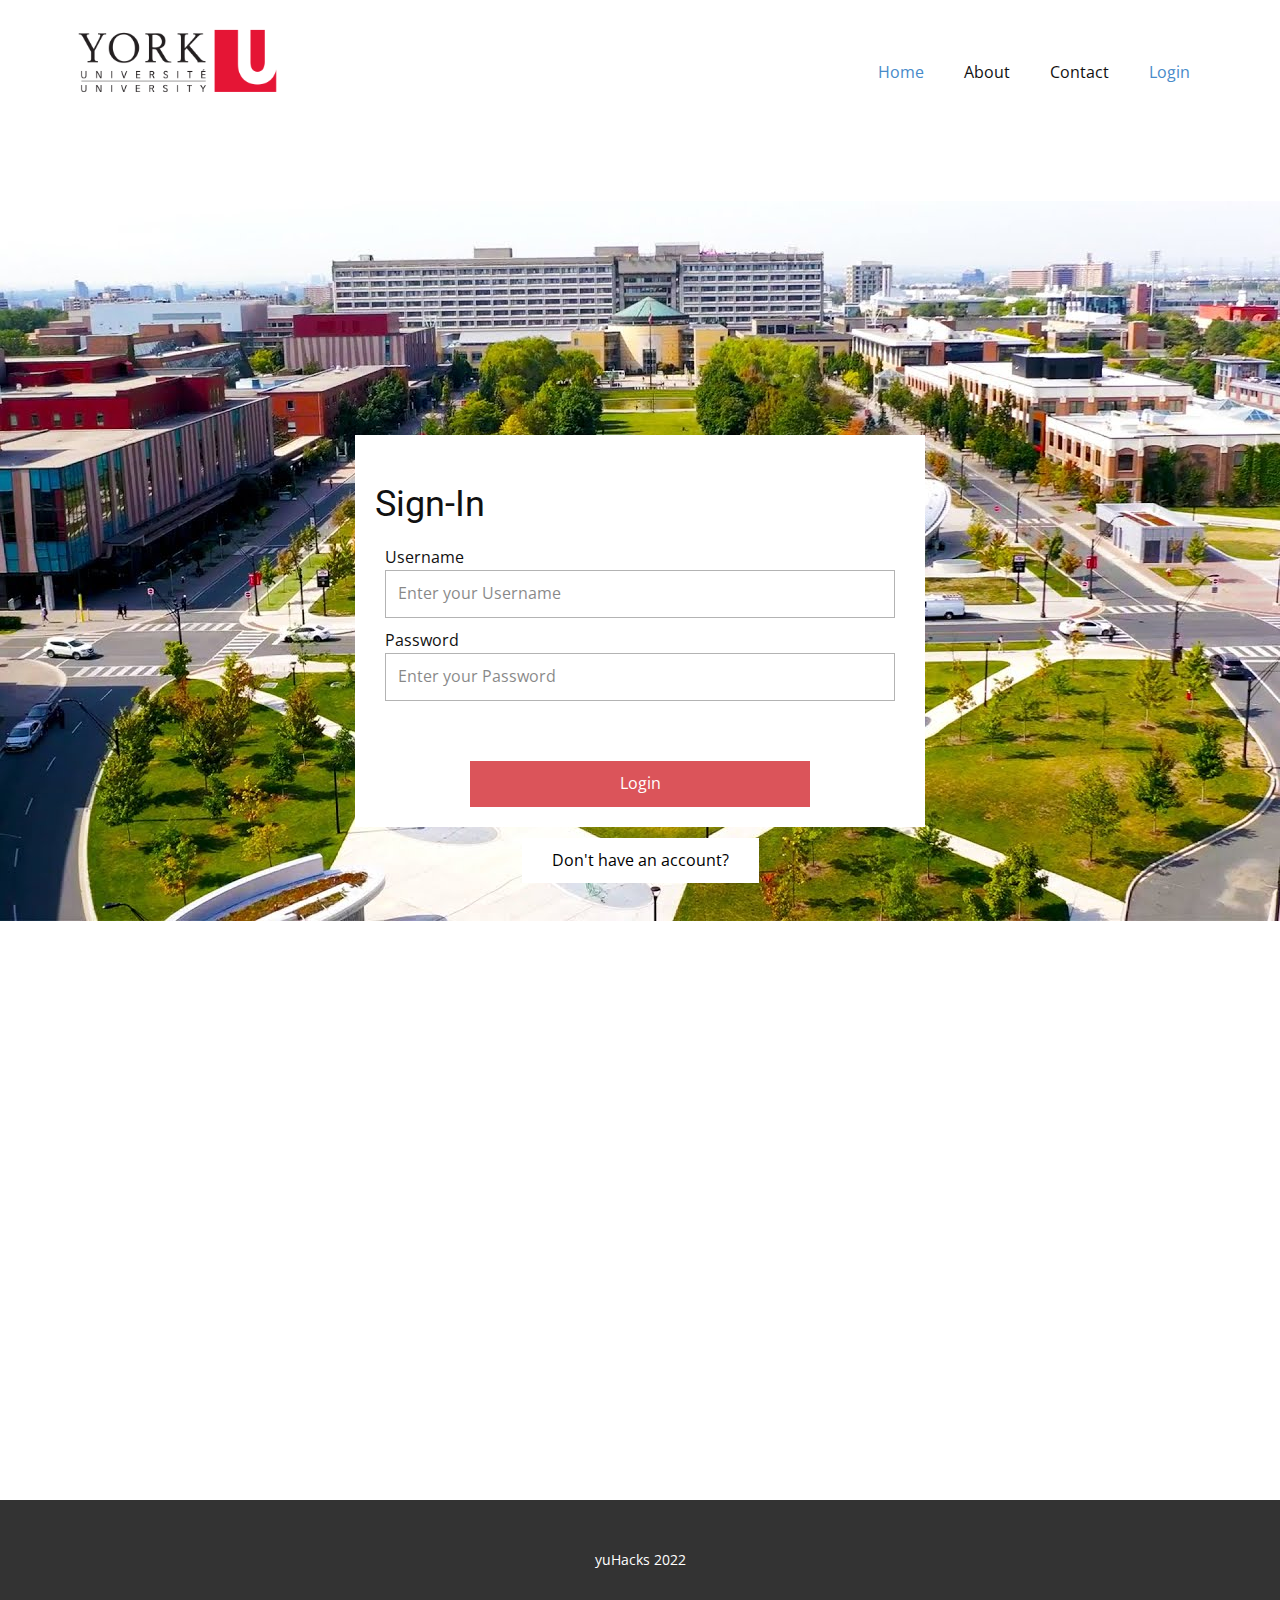
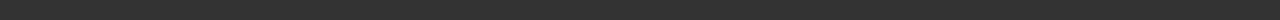
<file: Home.html>
<!DOCTYPE html>
<html style="font-size: 16px;">
  <head>
    <meta name="viewport" content="width=device-width, initial-scale=1.0">
    <meta charset="utf-8">
    <meta name="keywords" content="Sample ​Best IT-Solutions company near the world">
    <meta name="description" content="">
    <meta name="page_type" content="np-template-header-footer-from-plugin">
    <title>Home</title>
    <link rel="stylesheet" href="nicepage.css" media="screen">
<link rel="stylesheet" href="Home.css" media="screen">
    <script class="u-script" type="text/javascript" src="jquery.js" defer=""></script>
    <script class="u-script" type="text/javascript" src="nicepage.js" defer=""></script>
    <meta name="generator" content="Nicepage 4.2.6, nicepage.com">
    <link id="u-theme-google-font" rel="stylesheet" href="https://fonts.googleapis.com/css?family=Roboto:100,100i,300,300i,400,400i,500,500i,700,700i,900,900i|Open+Sans:300,300i,400,400i,600,600i,700,700i,800,800i">
    
    
    
    
    <script type="application/ld+json">{
		"@context": "http://schema.org",
		"@type": "Organization",
		"name": "",
		"logo": "images/Logo_York_University.svg.png"
}</script>
    <meta name="theme-color" content="#478ac9">
    <meta property="og:title" content="Home">
    <meta property="og:type" content="website">
  </head>
  <body class="u-body"><header class="u-clearfix u-header u-header" id="sec-8bcc"><div class="u-clearfix u-sheet u-valign-middle u-sheet-1">
        <a href="https://nicepage.com" class="u-image u-logo u-image-1" data-image-width="1200" data-image-height="432">
          <img src="images/Logo_York_University.svg.png" class="u-logo-image u-logo-image-1">
        </a>
        <nav class="u-menu u-menu-dropdown u-offcanvas u-menu-1">
          <div class="menu-collapse" style="font-size: 1rem; letter-spacing: 0px;">
            <a class="u-button-style u-custom-left-right-menu-spacing u-custom-padding-bottom u-custom-top-bottom-menu-spacing u-nav-link u-text-active-palette-1-base u-text-hover-palette-2-base" href="#">
              <svg viewBox="0 0 24 24"><use xmlns:xlink="http://www.w3.org/1999/xlink" xlink:href="#menu-hamburger"></use></svg>
              <svg version="1.1" xmlns="http://www.w3.org/2000/svg" xmlns:xlink="http://www.w3.org/1999/xlink"><defs><symbol id="menu-hamburger" viewBox="0 0 16 16" style="width: 16px; height: 16px;"><rect y="1" width="16" height="2"></rect><rect y="7" width="16" height="2"></rect><rect y="13" width="16" height="2"></rect>
</symbol>
</defs></svg>
            </a>
          </div>
          <div class="u-custom-menu u-nav-container">
            <ul class="u-nav u-unstyled u-nav-1"><li class="u-nav-item"><a class="u-button-style u-nav-link u-text-active-palette-1-base u-text-hover-palette-2-base" href="Home.html" style="padding: 10px 20px;">Home</a>
</li><li class="u-nav-item"><a class="u-button-style u-nav-link u-text-active-palette-1-base u-text-hover-palette-2-base" href="About.html" style="padding: 10px 20px;">About</a>
</li><li class="u-nav-item"><a class="u-button-style u-nav-link u-text-active-palette-1-base u-text-hover-palette-2-base" href="Contact.html" style="padding: 10px 20px;">Contact</a>
</li><li class="u-nav-item"><a class="u-button-style u-nav-link u-text-active-palette-1-base u-text-hover-palette-2-base" href="Home.html" style="padding: 10px 20px;">Login</a>
</li></ul>
          </div>
          <div class="u-custom-menu u-nav-container-collapse">
            <div class="u-black u-container-style u-inner-container-layout u-opacity u-opacity-95 u-sidenav">
              <div class="u-inner-container-layout u-sidenav-overflow">
                <div class="u-menu-close"></div>
                <ul class="u-align-center u-nav u-popupmenu-items u-unstyled u-nav-2"><li class="u-nav-item"><a class="u-button-style u-nav-link" href="Home.html" style="padding: 10px 20px;">Home</a>
</li><li class="u-nav-item"><a class="u-button-style u-nav-link" href="About.html" style="padding: 10px 20px;">About</a>
</li><li class="u-nav-item"><a class="u-button-style u-nav-link" href="Contact.html" style="padding: 10px 20px;">Contact</a>
</li><li class="u-nav-item"><a class="u-button-style u-nav-link" href="Home.html" style="padding: 10px 20px;">Login</a>
</li></ul>
              </div>
            </div>
            <div class="u-black u-menu-overlay u-opacity u-opacity-70"></div>
          </div>
        </nav>
      </div></header>
    <section class="u-align-center u-clearfix u-image u-image-contain u-section-1" id="carousel_17bd" data-image-width="1280" data-image-height="720">
      <div class="u-clearfix u-sheet u-sheet-1">
        <div class="u-form u-login-control u-white u-form-1">
          <form action="#" method="POST" class="u-clearfix u-form-custom-backend u-form-spacing-10 u-form-vertical u-inner-form" source="custom" name="form" style="padding: 30px;">
            <h2>Sign-In</h2>
            <div class="u-form-group u-form-name">
              <label for="username-a30d" class="u-label">Username</label>
              <input type="text" placeholder="Enter your Username" id="username-a30d" name="username" class="u-border-1 u-border-grey-30 u-input u-input-rectangle u-input-1" required="">
            </div>
            <div class="u-form-group u-form-password">
              <label for="password-a30d" class="u-label">Password</label>
              <input type="password" placeholder="Enter your Password" id="password-a30d" name="password" class="u-border-1 u-border-grey-30 u-input u-input-rectangle u-input-2" required="">
            </div>
            
            <input type="hidden" value="" name="recaptchaResponse">
          </form>
          <div class="u-align-left u-form-group u-form-submit" style="width: 26.5vw; margin: auto;">
              <a href="#" class="u-border-none u-btn u-btn-submit u-button-style u-palette-2-base u-btn-1" onclick="authenticate()"">Login</a>
              <input type="submit" value="submit" class="u-form-control-hidden">
          </div>
        </div>
        <!-- <a href="SignUp.html" class="u-border-active-palette-2-base u-border-hover-palette-2-base u-border-none u-btn u-button-style u-login-control u-login-forgot-password u-text-black u-text-hover-black u-white u-btn-2">Forgot password?</a> -->
        <a href="SignUp.html" class="u-border-active-palette-2-base u-border-hover-palette-1-base u-border-none u-btn u-button-style u-login-control u-login-create-account u-text-black u-text-hover-black u-white u-btn-3">Don't have an account?</a>
      </div>
    </section>
    <section class="u-clearfix u-section-2" id="sec-a49b">
      <div class="u-clearfix u-sheet u-sheet-1"></div>
    </section>
    
    <footer class="u-align-center u-clearfix u-footer u-grey-80 u-footer" id="sec-e30d"><div class="u-clearfix u-sheet u-sheet-1">
        <p class="u-small-text u-text u-text-variant u-text-1">yuHacks 2022</p>
      </div></footer>

      <script>
        function authenticate(){
          let user_ = localStorage.getItem('user');
          let user = document.getElementById('username-a30d').value;
          let pass_ = localStorage.getItem('pass');
          let pass = document.getElementById('password-a30d').value;
        
          if (user === user_ && pass == pass_){
            window.location.href='Reviews.html';
          } else {
            alert('Invalid Username/Password');
          }
        }
      </script>

  </body>
</html>
</file>
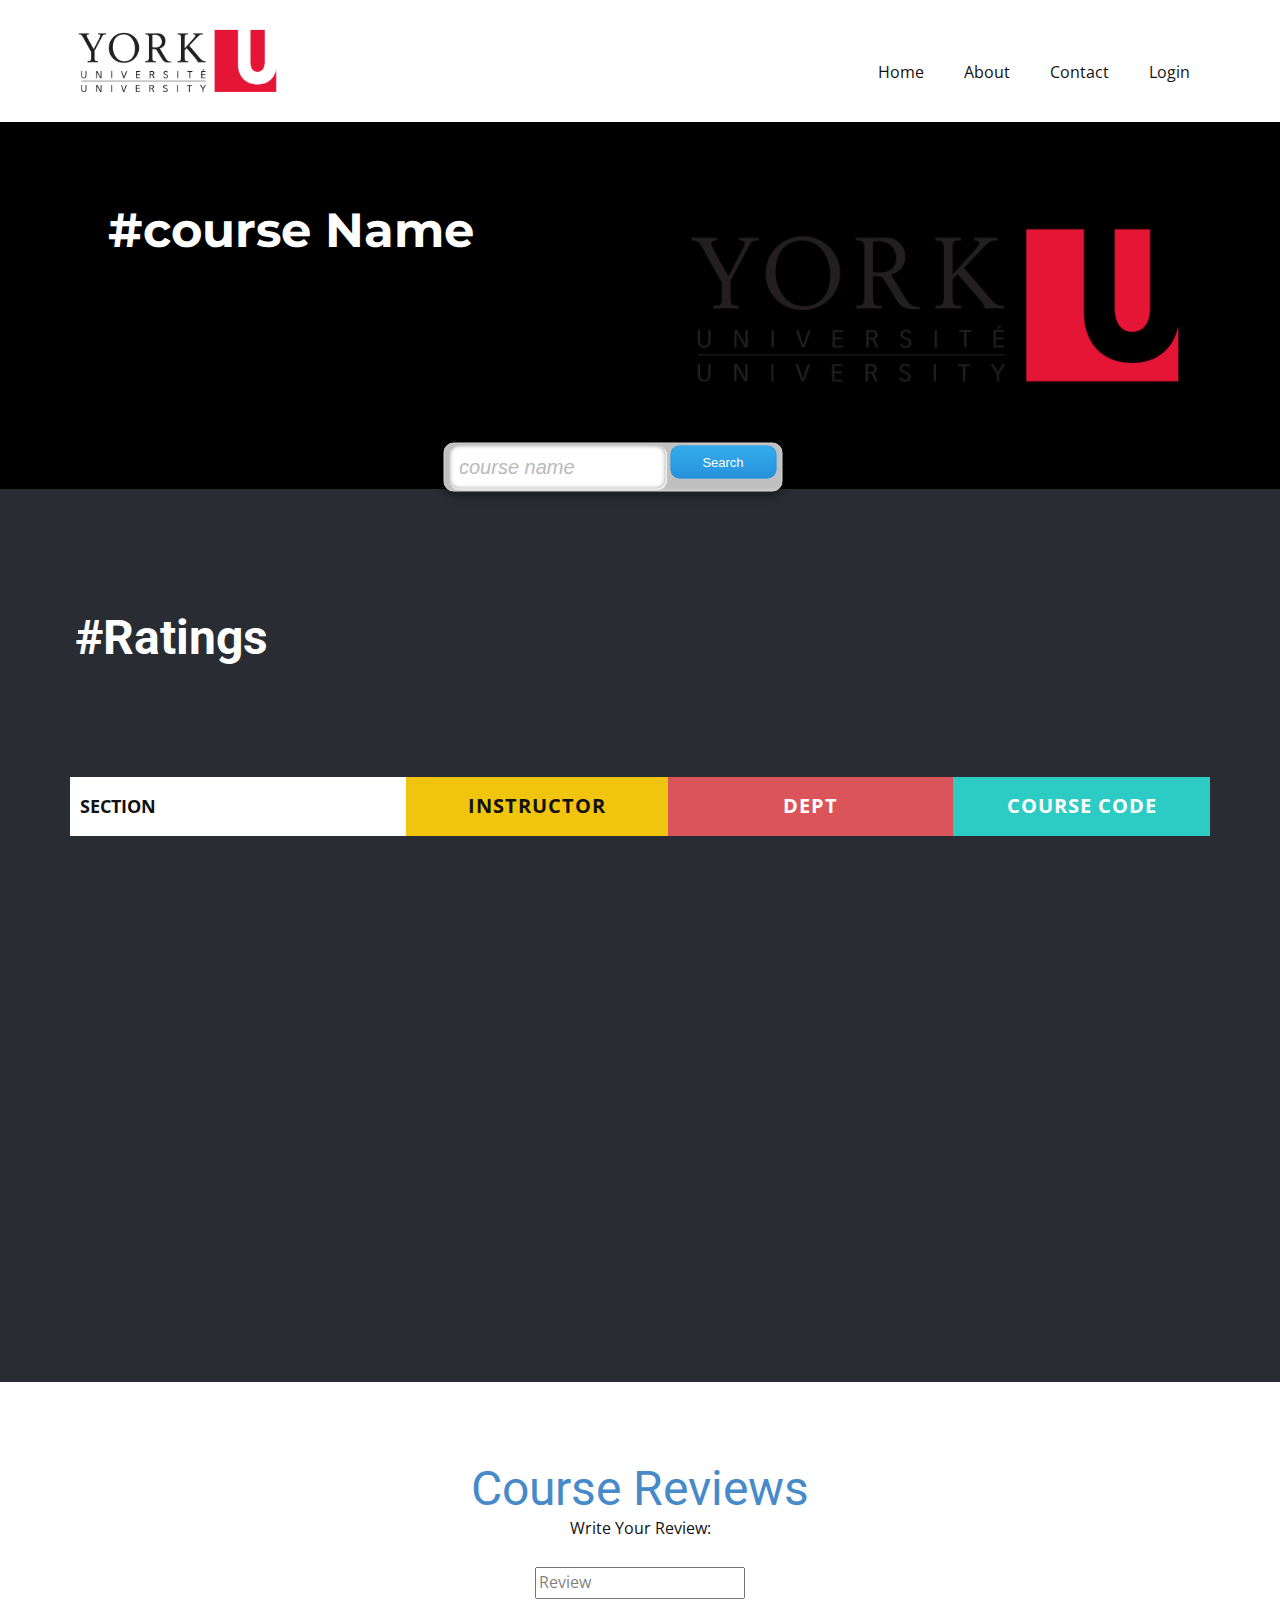
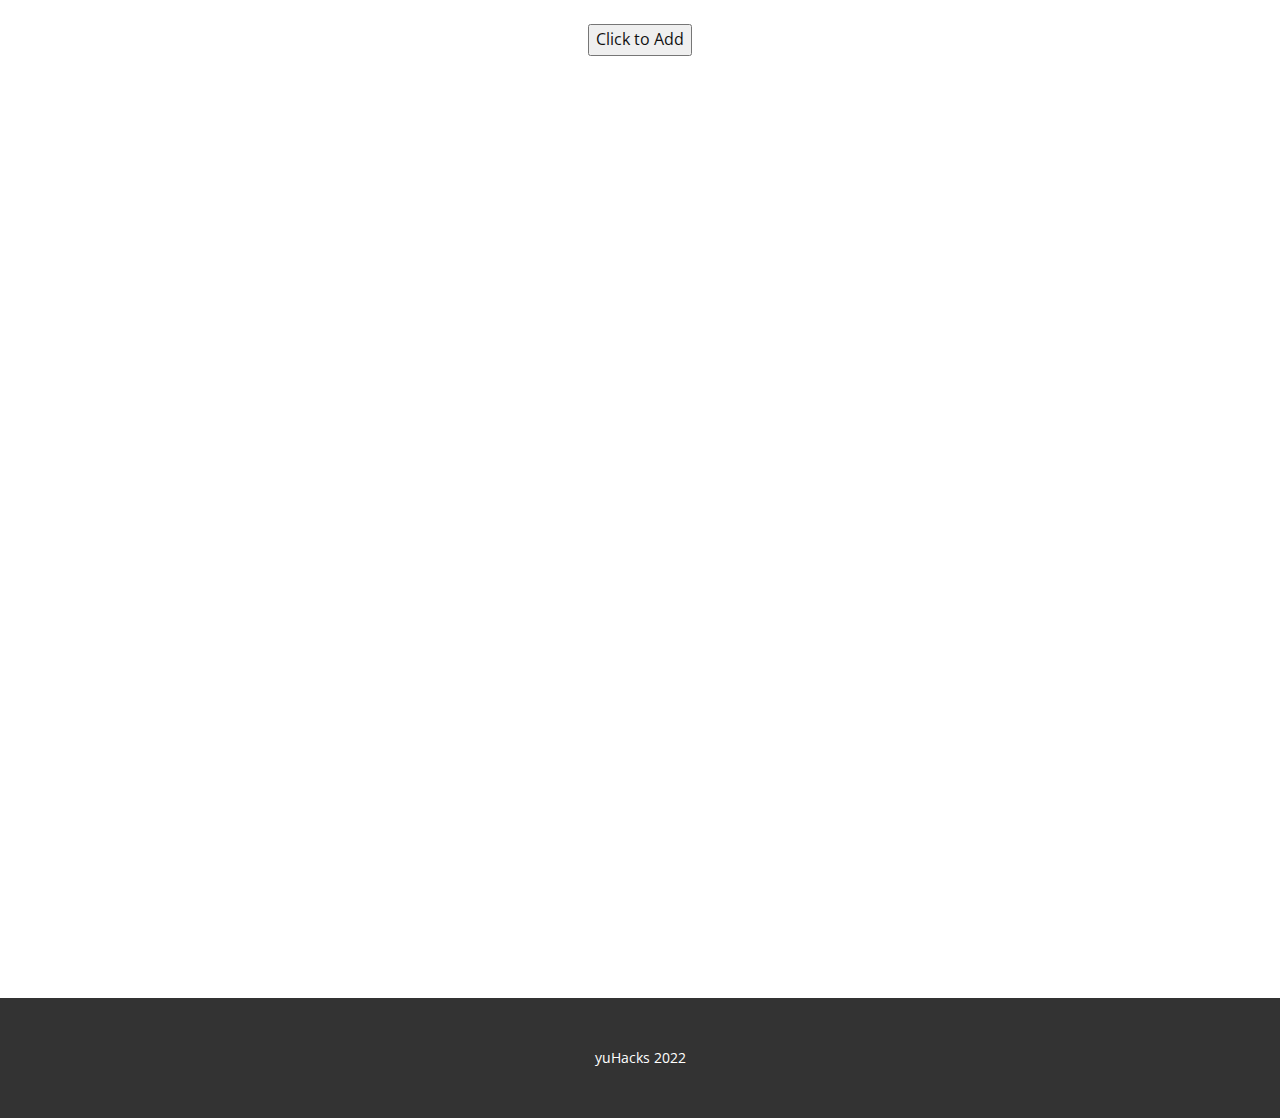
<file: Reviews.html>
<!DOCTYPE html>
<html style="font-size: 16px;">
  <head>
    <meta name="viewport" content="width=device-width, initial-scale=1.0">
    <meta charset="utf-8">
    <meta name="keywords" content="​Architecture &amp;amp; Interior Design, #Course Name, Course Reviews">
    <meta name="description" content="">
    <meta name="page_type" content="np-template-header-footer-from-plugin">
    <title>Reviews</title>
    <link rel="stylesheet" href="nicepage.css" media="screen">
<link rel="stylesheet" href="Reviews.css" media="screen">
    <script class="u-script" type="text/javascript" src="jquery.js" defer=""></script>    
    <script class="u-script" type="text/javascript" src="nicepage.js" defer=""></script>
    <meta name="generator" content="Nicepage 4.2.6, nicepage.com">
    <link id="u-theme-google-font" rel="stylesheet" href="https://fonts.googleapis.com/css?family=Roboto:100,100i,300,300i,400,400i,500,500i,700,700i,900,900i|Open+Sans:300,300i,400,400i,600,600i,700,700i,800,800i">
    <link id="u-page-google-font" rel="stylesheet" href="https://fonts.googleapis.com/css?family=Montserrat:100,100i,200,200i,300,300i,400,400i,500,500i,600,600i,700,700i,800,800i,900,900i">
    <script src="review.js"></script>
    
    <script type="application/ld+json">{
		"@context": "http://schema.org",
		"@type": "Organization",
		"name": "",
		"logo": "images/Logo_York_University.svg.png"
}</script>
    <meta name="theme-color" content="#478ac9">
    <meta property="og:title" content="Reviews">
    <meta property="og:type" content="website">
  </head>
  <body class="u-body"><header class="u-clearfix u-header u-header" id="sec-8bcc"><div class="u-clearfix u-sheet u-valign-middle u-sheet-1">
        <a href="https://nicepage.com" class="u-image u-logo u-image-1" data-image-width="1200" data-image-height="432">
          <img src="images/Logo_York_University.svg.png" class="u-logo-image u-logo-image-1">
        </a>
        <nav class="u-menu u-menu-dropdown u-offcanvas u-menu-1">
          <div class="menu-collapse" style="font-size: 1rem; letter-spacing: 0px;">
            <a class="u-button-style u-custom-left-right-menu-spacing u-custom-padding-bottom u-custom-top-bottom-menu-spacing u-nav-link u-text-active-palette-1-base u-text-hover-palette-2-base" href="#">
              <svg viewBox="0 0 24 24"><use xmlns:xlink="http://www.w3.org/1999/xlink" xlink:href="#menu-hamburger"></use></svg>
              <svg version="1.1" xmlns="http://www.w3.org/2000/svg" xmlns:xlink="http://www.w3.org/1999/xlink"><defs><symbol id="menu-hamburger" viewBox="0 0 16 16" style="width: 16px; height: 16px;"><rect y="1" width="16" height="2"></rect><rect y="7" width="16" height="2"></rect><rect y="13" width="16" height="2"></rect>
</symbol>
</defs></svg>
            </a>
          </div>
          <div class="u-custom-menu u-nav-container">
            <ul class="u-nav u-unstyled u-nav-1"><li class="u-nav-item"><a class="u-button-style u-nav-link u-text-active-palette-1-base u-text-hover-palette-2-base" href="Home.html" style="padding: 10px 20px;">Home</a>
</li><li class="u-nav-item"><a class="u-button-style u-nav-link u-text-active-palette-1-base u-text-hover-palette-2-base" href="About.html" style="padding: 10px 20px;">About</a>
</li><li class="u-nav-item"><a class="u-button-style u-nav-link u-text-active-palette-1-base u-text-hover-palette-2-base" href="Contact.html" style="padding: 10px 20px;">Contact</a>
</li><li class="u-nav-item"><a class="u-button-style u-nav-link u-text-active-palette-1-base u-text-hover-palette-2-base" href="Home.html" style="padding: 10px 20px;">Login</a>
</li></ul>
          </div>
          <div class="u-custom-menu u-nav-container-collapse">
            <div class="u-black u-container-style u-inner-container-layout u-opacity u-opacity-95 u-sidenav">
              <div class="u-inner-container-layout u-sidenav-overflow">
                <div class="u-menu-close"></div>
                <ul class="u-align-center u-nav u-popupmenu-items u-unstyled u-nav-2"><li class="u-nav-item"><a class="u-button-style u-nav-link" href="Home.html" style="padding: 10px 20px;">Home</a>
</li><li class="u-nav-item"><a class="u-button-style u-nav-link" href="About.html" style="padding: 10px 20px;">About</a>
</li><li class="u-nav-item"><a class="u-button-style u-nav-link" href="Contact.html" style="padding: 10px 20px;">Contact</a>
</li><li class="u-nav-item"><a class="u-button-style u-nav-link" href="Home.html" style="padding: 10px 20px;">Login</a>
</li></ul>
              </div>
            </div>
            <div class="u-black u-menu-overlay u-opacity u-opacity-70"></div>
          </div>
        </nav>
      </div></header>
    <section class="u-align-center u-clearfix u-palette-1-base u-section-1" id="carousel_20eb">
      <div class="u-clearfix u-expanded-width u-layout-wrap u-layout-wrap-1">
        <div class="u-layout">
          <div class="u-layout-row">
            <div class="u-align-center-xs u-black u-container-style u-layout-cell u-size-30 u-layout-cell-1">
              <div class="u-container-layout u-valign-top-lg u-container-layout-1">
                <h2 class="u-custom-font u-font-montserrat u-text u-text-default-lg u-text-default-xl u-text-1">&nbsp; #course Name</h2>
              </div>
            </div>
            <div class="u-black u-container-style u-layout-cell u-size-30 u-layout-cell-2">
              <div class="u-container-layout u-valign-bottom u-container-layout-2">
                <img class="u-expanded-width u-image u-image-contain u-image-default u-image-1" src="images/Logo_York_University.svg.png" alt="" data-image-width="1200" data-image-height="432">
              </div>
            </div>
          </div>
        </div>
      </div>
      <div class="u-list u-list-1">
        <div class="u-repeater u-repeater-1"></div>
      </div>
    </section>
    <section class="u-align-center u-clearfix u-palette-5-dark-3 u-section-2" id="carousel_e800">
      <div class="u-clearfix u-sheet u-sheet-1">
       
	      <div class="searchform cf">
          <input type="text" placeholder="course name" id="input">
          <button type="submit" onclick="start()">Search</button>
        </div>
	      
	      <h1 class="u-text u-text-1">#Ratings</h1>
        <div class="u-expanded-width u-table u-table-responsive u-table-1">
          <table class="u-table-entity">
            <colgroup>
              <col width="29.5%">
              <col width="23%">
              <col width="25%">
              <col width="22.5%">
            </colgroup>
            <thead class="u-align-center u-table-header u-white u-table-header-1">
              <tr style="height: 59px;">
                <th class="u-align-left u-table-cell u-table-cell-1">Section</th>
                <th class="u-palette-3-base u-table-cell u-table-cell-2"><b>Instructor</b>
                </th>
                <th class="u-palette-2-base u-table-cell u-table-cell-3"><b>Dept</b>
                </th>
                <th class="u-palette-4-base u-table-cell u-table-cell-4"><b>Course Code</b>
                  <br>
                </th>
              </tr>
            </thead>
            </table>
            
            <table id="table">
              <colgroup>
                <col width="29.5%">
                <col width="23%">
                <col width="25%">
                <col width="22.5%">
              </colgroup>
              
            </table>
            <div id="courseInfo" width="100px" height="100px">

            </div>

            <!-- <tbody class="u-align-center u-palette-5-dark-3 u-table-body u-table-body-1">
              <tr style="height: 53px;">
                <td id="row00" class="u-align-left u-border-1 u-border-palette-5-dark-2 u-table-cell"></td>
                <td id="row01" class="u-border-1 u-border-palette-5-dark-2 u-table-cell">Marzeih</td>
                <td id="row02" class="u-border-1 u-border-palette-5-dark-2 u-table-cell"></td>
                <td id="row03" class="u-border-1 u-border-palette-5-dark-2 u-table-cell"></td>
              </tr>
              <tr style="height: 53px;">
                <td id="row10" class="u-align-left u-border-1 u-border-palette-5-dark-2 u-table-cell"></td>
                <td id="row11" class="u-border-1 u-border-palette-5-dark-2 u-table-cell"></td>
                <td id="row12" class="u-border-1 u-border-palette-5-dark-2 u-table-cell"></td>
                <td id="row13" class="u-border-1 u-border-palette-5-dark-2 u-table-cell"></td>
              </tr>
              <tr style="height: 49px;">
                <td id="row20" class="u-align-left u-border-1 u-border-palette-5-dark-2 u-first-column u-table-cell">1st Month Management Cost</td>
                <td id="row21" class="u-border-1 u-border-palette-5-dark-2 u-table-cell">Marzeih</td>
                <td id="row22" class="u-border-1 u-border-palette-5-dark-2 u-table-cell">$ 900</td>
                <td id="row23" class="u-border-1 u-border-palette-5-dark-2 u-table-cell">$ 1200</td>
              </tr>
              <tr style="height: 53px;">
                <td id="row30" class="u-align-left u-border-1 u-border-palette-5-dark-2 u-table-cell"></td>
                <td id="row31" class="u-border-1 u-border-palette-5-dark-2 u-table-cell"></td>
                <td id="row32" class="u-border-1 u-border-palette-5-dark-2 u-table-cell"></td>
                <td id="row33" class="u-border-1 u-border-palette-5-dark-2 u-table-cell"></td>
              </tr>
              <tr style="height: 73px;">
                <td id="row40" class="u-align-left u-border-1 u-border-palette-5-dark-2 u-table-cell"></td>
                <td id="row41" class="u-border-1 u-border-palette-5-dark-2 u-table-cell"></td>
                <td id="row42" class="u-border-1 u-border-palette-5-dark-2 u-table-cell"></td>
                <td id="row43" class="u-border-1 u-border-palette-5-dark-2 u-table-cell"></td>
              </tr>
            </tbody> -->
          </table>
        </div>
      </div>
    </section>
    <section class="u-align-center u-clearfix u-section-3" id="carousel_6b46">
      <div class="u-clearfix u-sheet u-sheet-1">
        <h1 class="u-align-center u-text u-text-palette-1-base u-text-1">Course Reviews</h1>
        <form>
          <div class="formBox1">
              <label for="title">Write Your Review:</label>
              <br>  <br>
              <input type="text" id="title" placeholder="Review">
          </div>
        <br>
          <div class="formBox">
              <button id="btn">Click to Add</button>
          </div>
          <div id="msg">
              <pre></pre>
          </div>

          <div id="posts" style="overflow-y: scroll;">



          </div>


      </form>
        
      </div>
    </section>
    
    
    
    <footer class="u-align-center u-clearfix u-footer u-grey-80 u-footer" id="sec-e30d"><div class="u-clearfix u-sheet u-sheet-1">
        <p class="u-small-text u-text u-text-variant u-text-1">yuHacks 2022</p>
      </div></footer>
  </body>
</html>
</file>
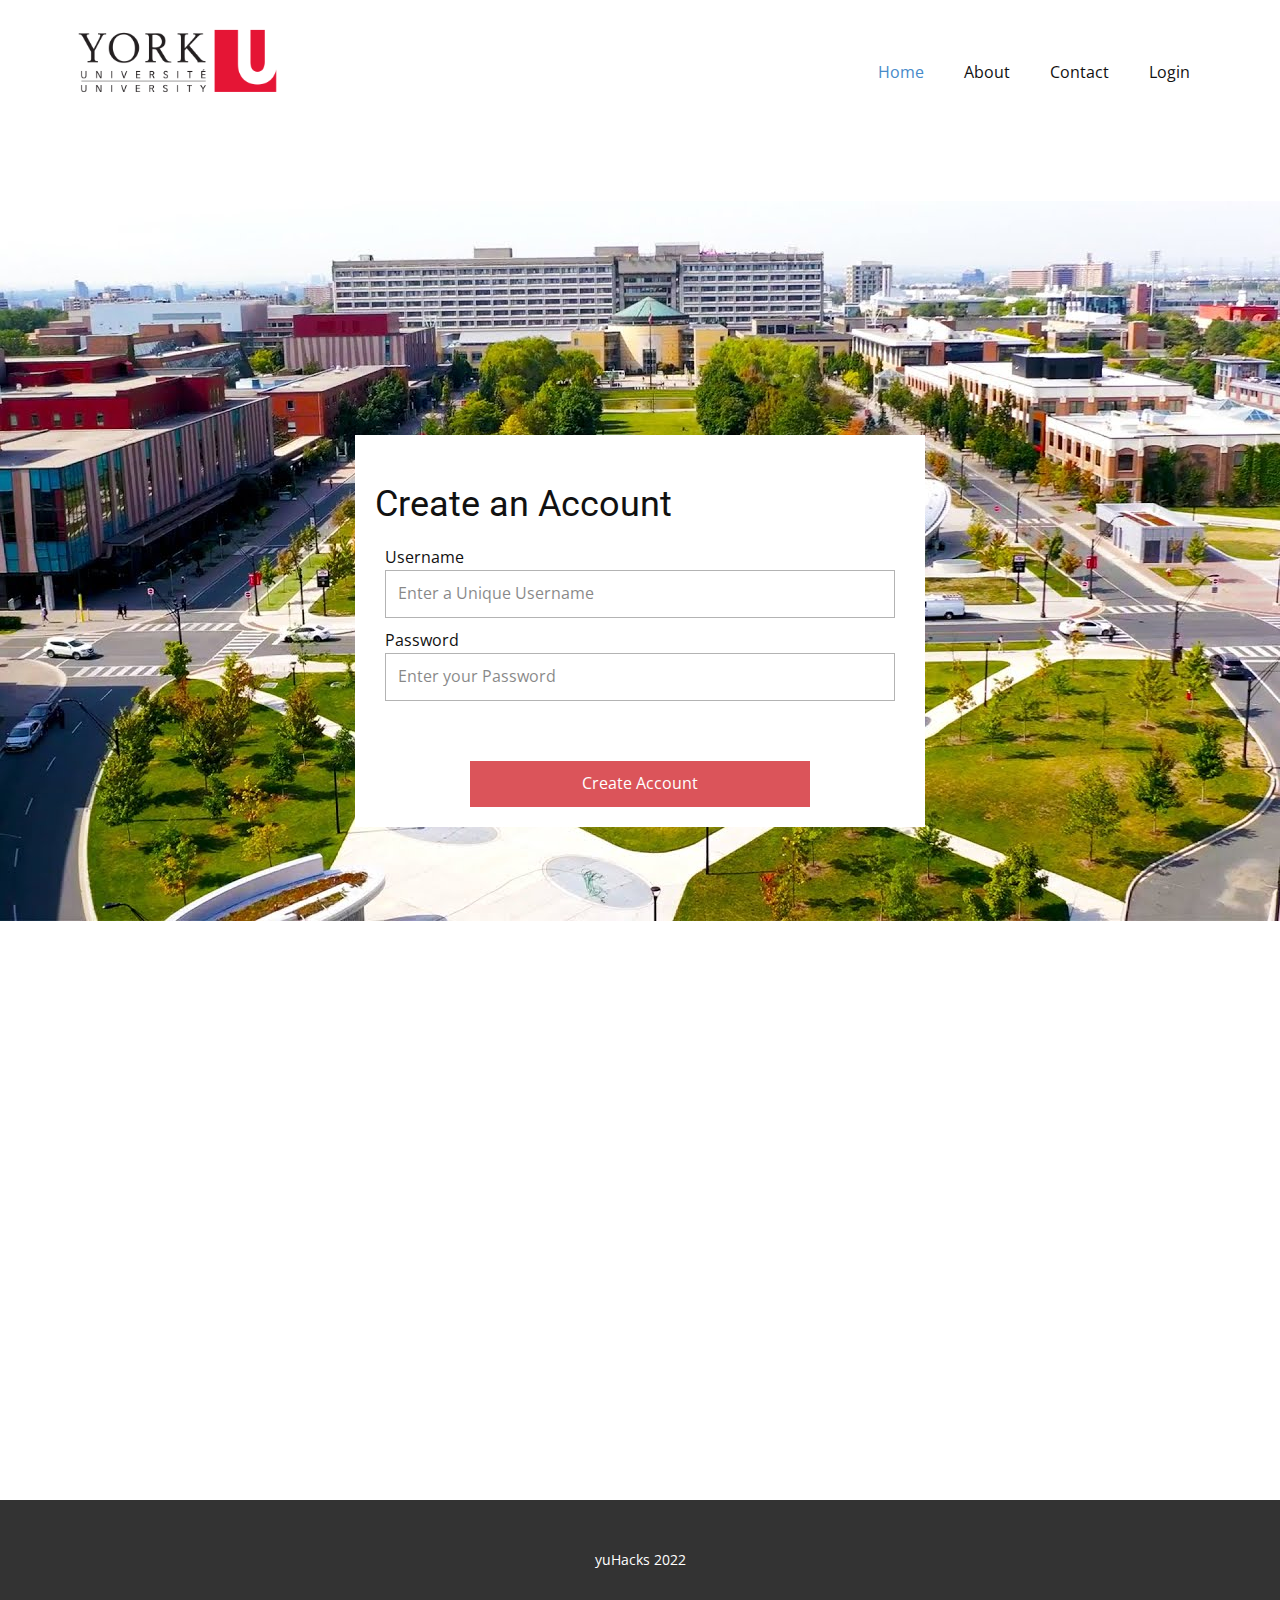
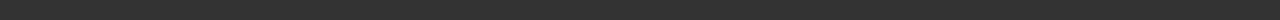
<file: SignUp.html>
<!DOCTYPE html>
<html style="font-size: 16px;">
  <head>
    <meta name="viewport" content="width=device-width, initial-scale=1.0">
    <meta charset="utf-8">
    <meta name="keywords" content="Sample ​Best IT-Solutions company near the world">
    <meta name="description" content="">
    <meta name="page_type" content="np-template-header-footer-from-plugin">
    <title>Home</title>
    <link rel="stylesheet" href="nicepage.css" media="screen">
<link rel="stylesheet" href="Home.css" media="screen">
    <script class="u-script" type="text/javascript" src="jquery.js" defer=""></script>
    <script class="u-script" type="text/javascript" src="nicepage.js" defer=""></script>
    <meta name="generator" content="Nicepage 4.2.6, nicepage.com">
    <link id="u-theme-google-font" rel="stylesheet" href="https://fonts.googleapis.com/css?family=Roboto:100,100i,300,300i,400,400i,500,500i,700,700i,900,900i|Open+Sans:300,300i,400,400i,600,600i,700,700i,800,800i">
    
    
    
    
    <script type="application/ld+json">{
		"@context": "http://schema.org",
		"@type": "Organization",
		"name": "",
		"logo": "images/Logo_York_University.svg.png"
}</script>
    <meta name="theme-color" content="#478ac9">
    <meta property="og:title" content="Home">
    <meta property="og:type" content="website">
  </head>
  <body class="u-body"><header class="u-clearfix u-header u-header" id="sec-8bcc"><div class="u-clearfix u-sheet u-valign-middle u-sheet-1">
        <a href="https://nicepage.com" class="u-image u-logo u-image-1" data-image-width="1200" data-image-height="432">
          <img src="images/Logo_York_University.svg.png" class="u-logo-image u-logo-image-1">
        </a>
        <nav class="u-menu u-menu-dropdown u-offcanvas u-menu-1">
          <div class="menu-collapse" style="font-size: 1rem; letter-spacing: 0px;">
            <a class="u-button-style u-custom-left-right-menu-spacing u-custom-padding-bottom u-custom-top-bottom-menu-spacing u-nav-link u-text-active-palette-1-base u-text-hover-palette-2-base" href="#">
              <svg viewBox="0 0 24 24"><use xmlns:xlink="http://www.w3.org/1999/xlink" xlink:href="#menu-hamburger"></use></svg>
              <svg version="1.1" xmlns="http://www.w3.org/2000/svg" xmlns:xlink="http://www.w3.org/1999/xlink"><defs><symbol id="menu-hamburger" viewBox="0 0 16 16" style="width: 16px; height: 16px;"><rect y="1" width="16" height="2"></rect><rect y="7" width="16" height="2"></rect><rect y="13" width="16" height="2"></rect>
</symbol>
</defs></svg>
            </a>
          </div>
          <div class="u-custom-menu u-nav-container">
            <ul class="u-nav u-unstyled u-nav-1"><li class="u-nav-item"><a class="u-button-style u-nav-link u-text-active-palette-1-base u-text-hover-palette-2-base" href="Home.html" style="padding: 10px 20px;">Home</a>
</li><li class="u-nav-item"><a class="u-button-style u-nav-link u-text-active-palette-1-base u-text-hover-palette-2-base" href="About.html" style="padding: 10px 20px;">About</a>
</li><li class="u-nav-item"><a class="u-button-style u-nav-link u-text-active-palette-1-base u-text-hover-palette-2-base" href="Contact.html" style="padding: 10px 20px;">Contact</a>
</li><li class="u-nav-item"><a class="u-button-style u-nav-link u-text-active-palette-1-base u-text-hover-palette-2-base" href="Home.html" style="padding: 10px 20px;">Login</a>
</li></ul>
          </div>
          <div class="u-custom-menu u-nav-container-collapse">
            <div class="u-black u-container-style u-inner-container-layout u-opacity u-opacity-95 u-sidenav">
              <div class="u-inner-container-layout u-sidenav-overflow">
                <div class="u-menu-close"></div>
                <ul class="u-align-center u-nav u-popupmenu-items u-unstyled u-nav-2"><li class="u-nav-item"><a class="u-button-style u-nav-link" href="Home.html" style="padding: 10px 20px;">Home</a>
</li><li class="u-nav-item"><a class="u-button-style u-nav-link" href="About.html" style="padding: 10px 20px;">About</a>
</li><li class="u-nav-item"><a class="u-button-style u-nav-link" href="Contact.html" style="padding: 10px 20px;">Contact</a>
</li><li class="u-nav-item"><a class="u-button-style u-nav-link" href="Home.html" style="padding: 10px 20px;">Login</a>
</li></ul>
              </div>
            </div>
            <div class="u-black u-menu-overlay u-opacity u-opacity-70"></div>
          </div>
        </nav>
      </div></header>
    <section class="u-align-center u-clearfix u-image u-image-contain u-section-1" id="carousel_17bd" data-image-width="1280" data-image-height="720">
      <div class="u-clearfix u-sheet u-sheet-1">
        <div class="u-form u-login-control u-white u-form-1">
          <form action="#" method="POST" class="u-clearfix u-form-custom-backend u-form-spacing-10 u-form-vertical u-inner-form" source="custom" name="form" style="padding: 30px;">
            <h2>Create an Account</h2>
            <div class="u-form-group u-form-name">
              <label for="username-a30d" class="u-label">Username</label>
              <input type="text" placeholder="Enter a Unique Username" id="username-a30d" name="username" class="u-border-1 u-border-grey-30 u-input u-input-rectangle u-input-1" required="">
            </div>
            <div class="u-form-group u-form-password">
              <label for="password-a30d" class="u-label">Password</label>
              <input type="password" placeholder="Enter your Password" id="password-a30d" name="password" class="u-border-1 u-border-grey-30 u-input u-input-rectangle u-input-2" required="">
            </div>
            
            <input type="hidden" value="" name="recaptchaResponse">
          </form>
          <div class="u-align-left u-form-group u-form-submit" style="width: 26.5vw; margin: auto;">
              <a href="#" class="u-border-none u-btn u-btn-submit u-button-style u-palette-2-base u-btn-1" onclick="saveLogInData()">Create Account</a>
              <input type="submit" value="submit" class="u-form-control-hidden">
          </div>
        </div>
      </div>
    </section>
    <section class="u-clearfix u-section-2" id="sec-a49b">
      <div class="u-clearfix u-sheet u-sheet-1"></div>
    </section>
    
    <footer class="u-align-center u-clearfix u-footer u-grey-80 u-footer" id="sec-e30d"><div class="u-clearfix u-sheet u-sheet-1">
        <p class="u-small-text u-text u-text-variant u-text-1">yuHacks 2022</p>
      </div></footer>
  
      <script>
          function saveLogInData(){
              const user = document.getElementById('username-a30d').value;
              const pass = document.getElementById('password-a30d').value;
              window.localStorage.setItem('user', user);
              window.localStorage.setItem('pass', pass);
              window.location = "Home.html";
          }
      </script>
  
    </body>
</html>
</file>
